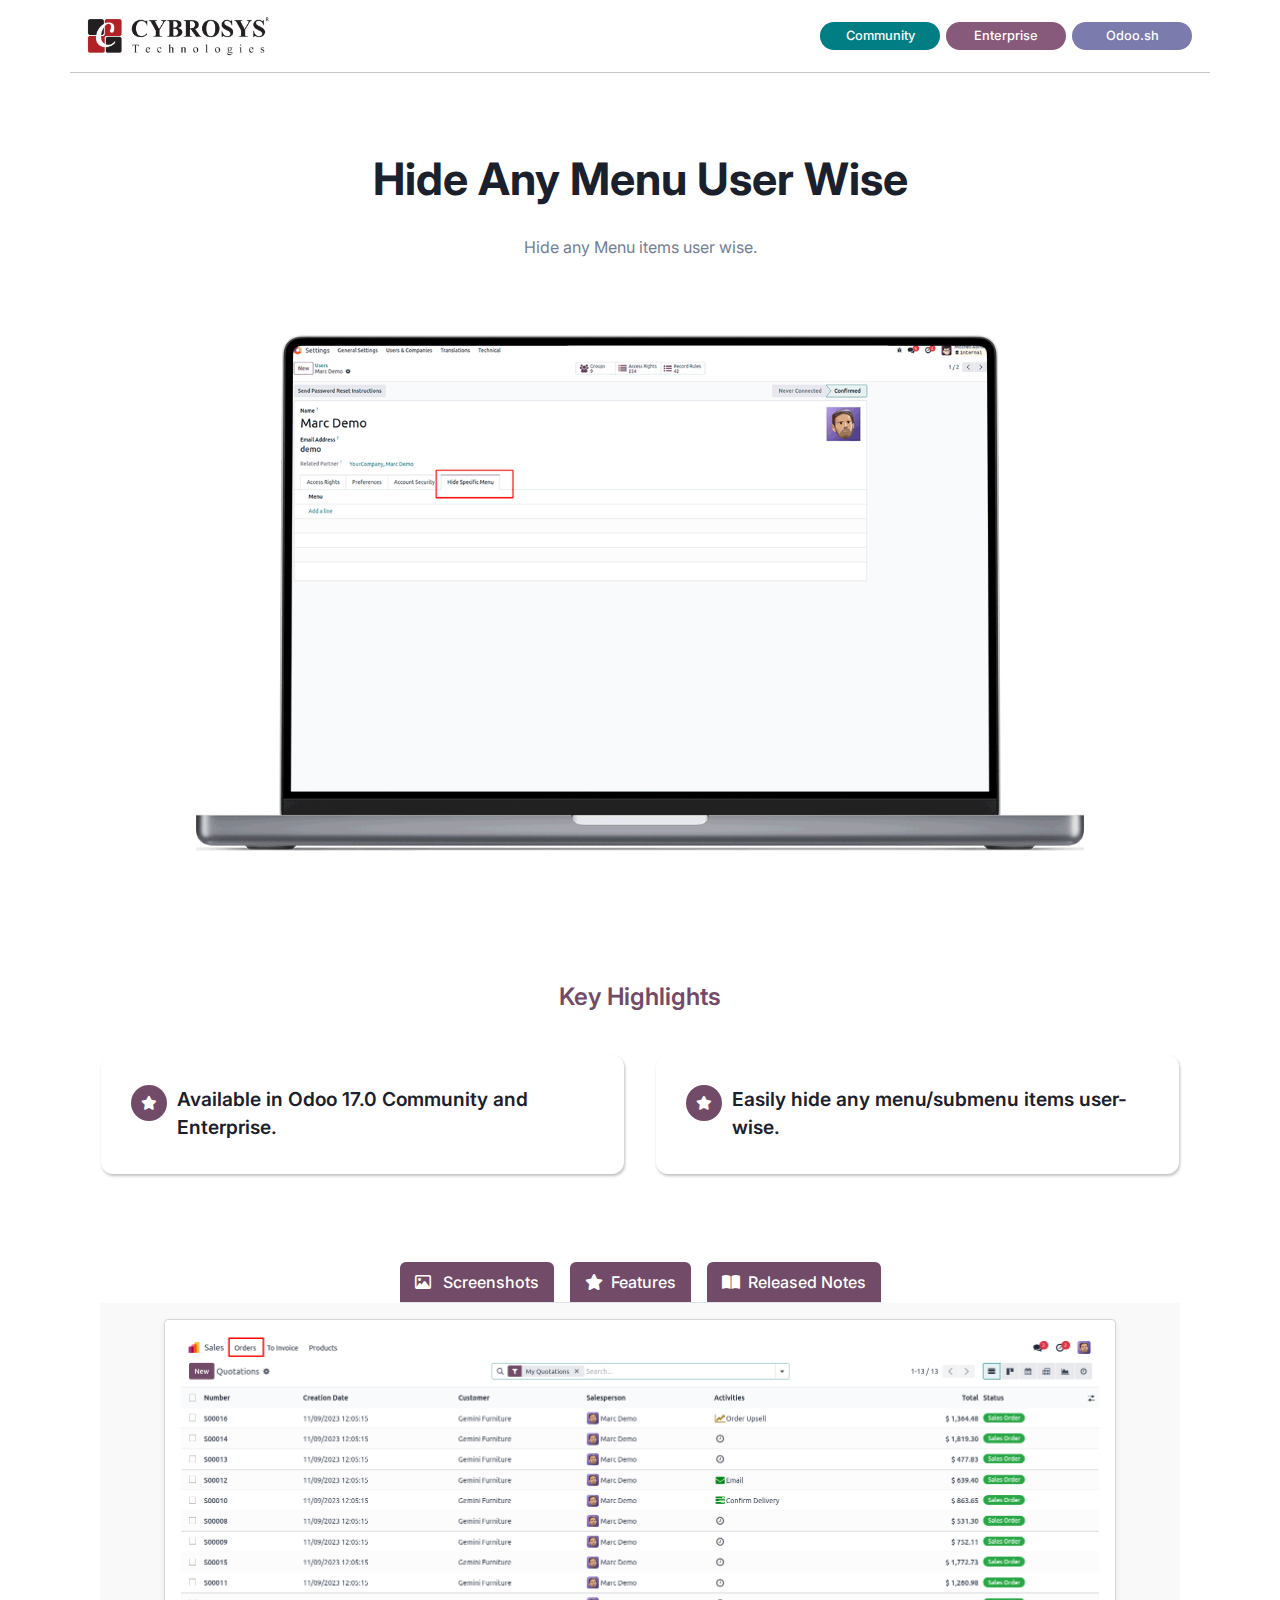
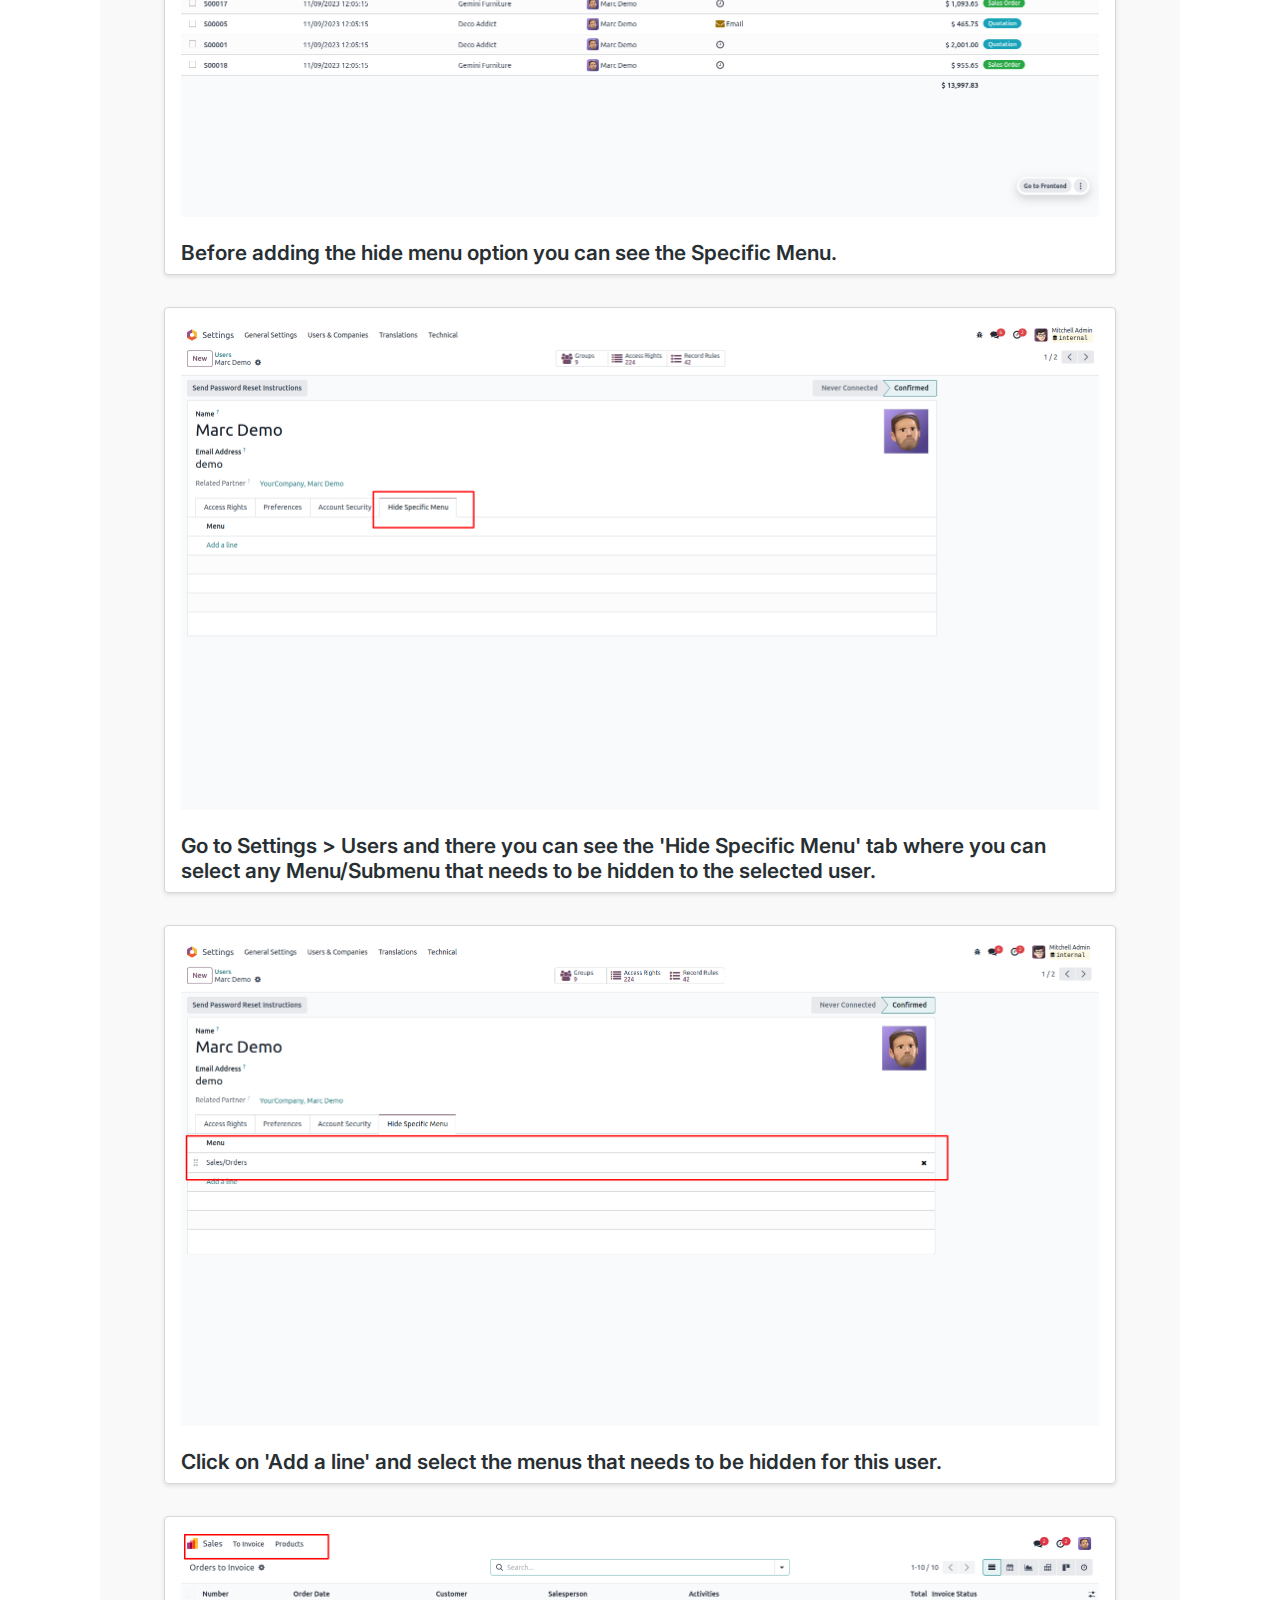
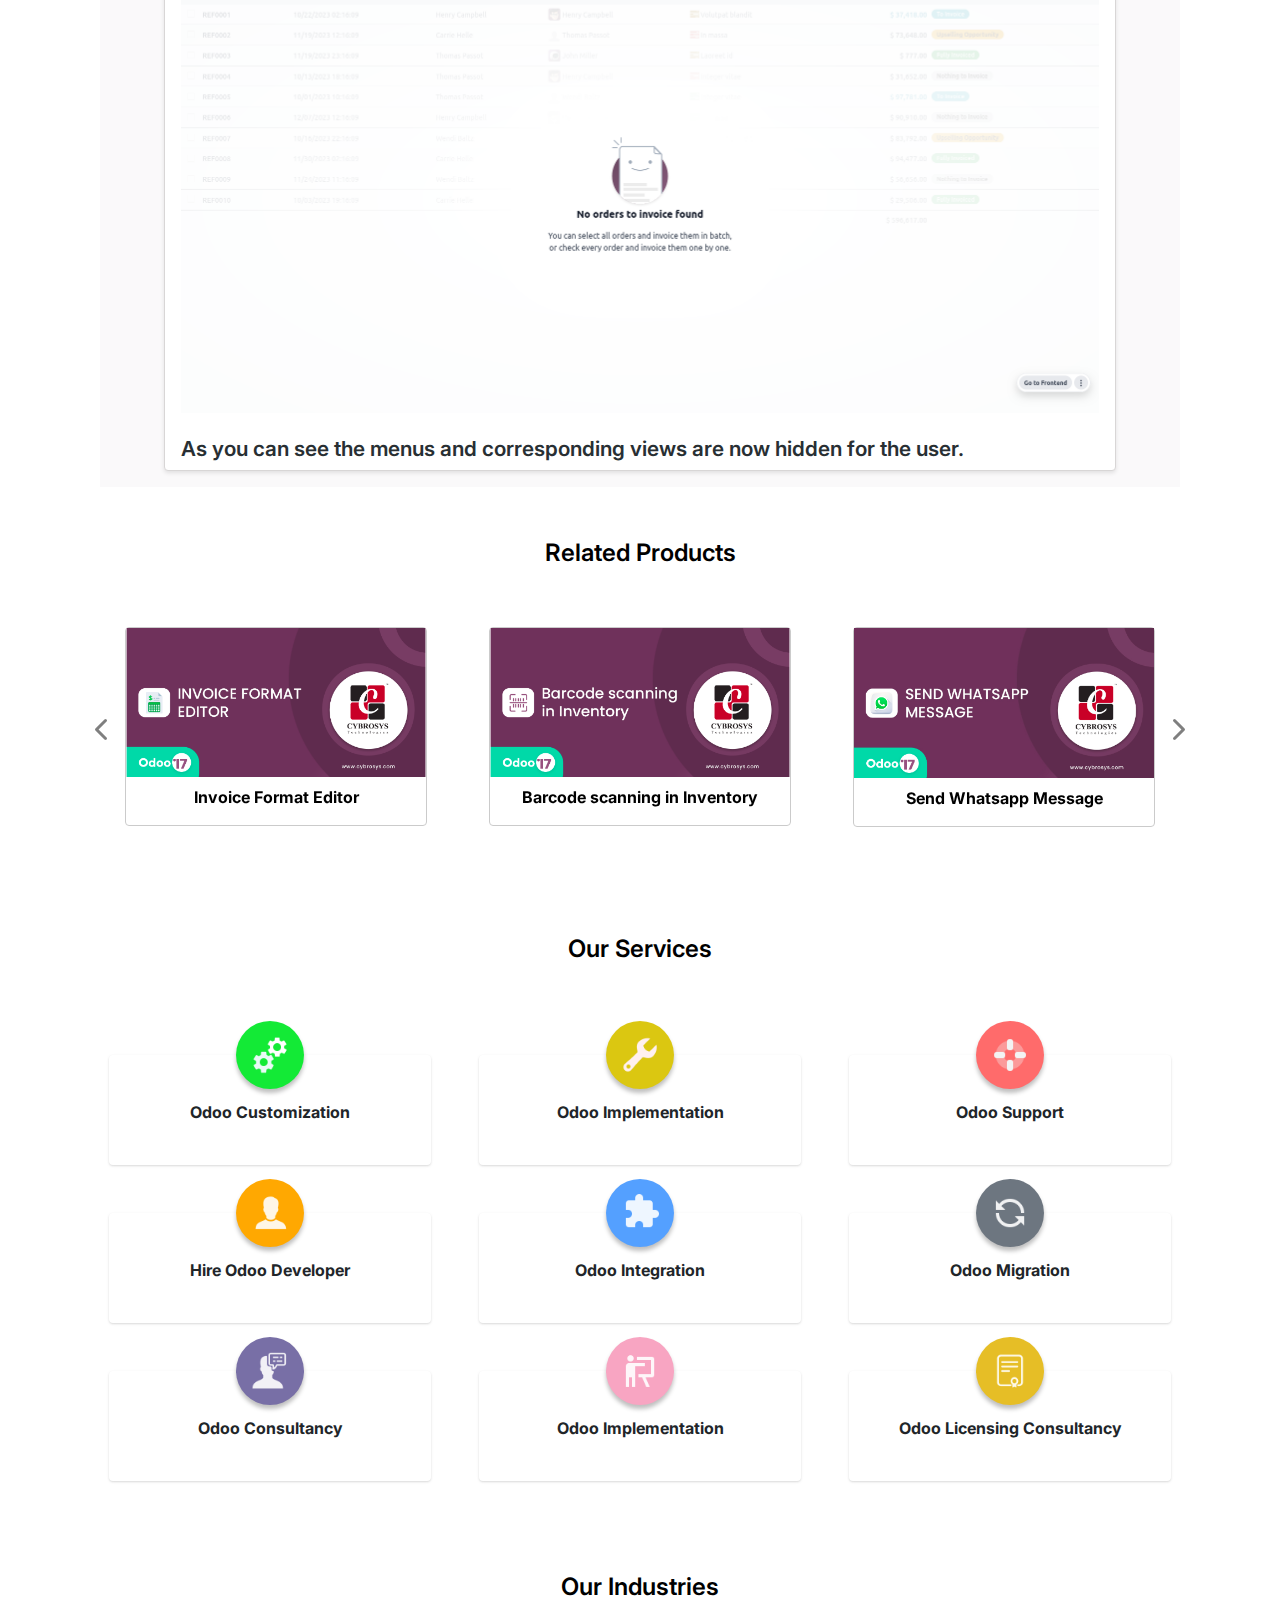
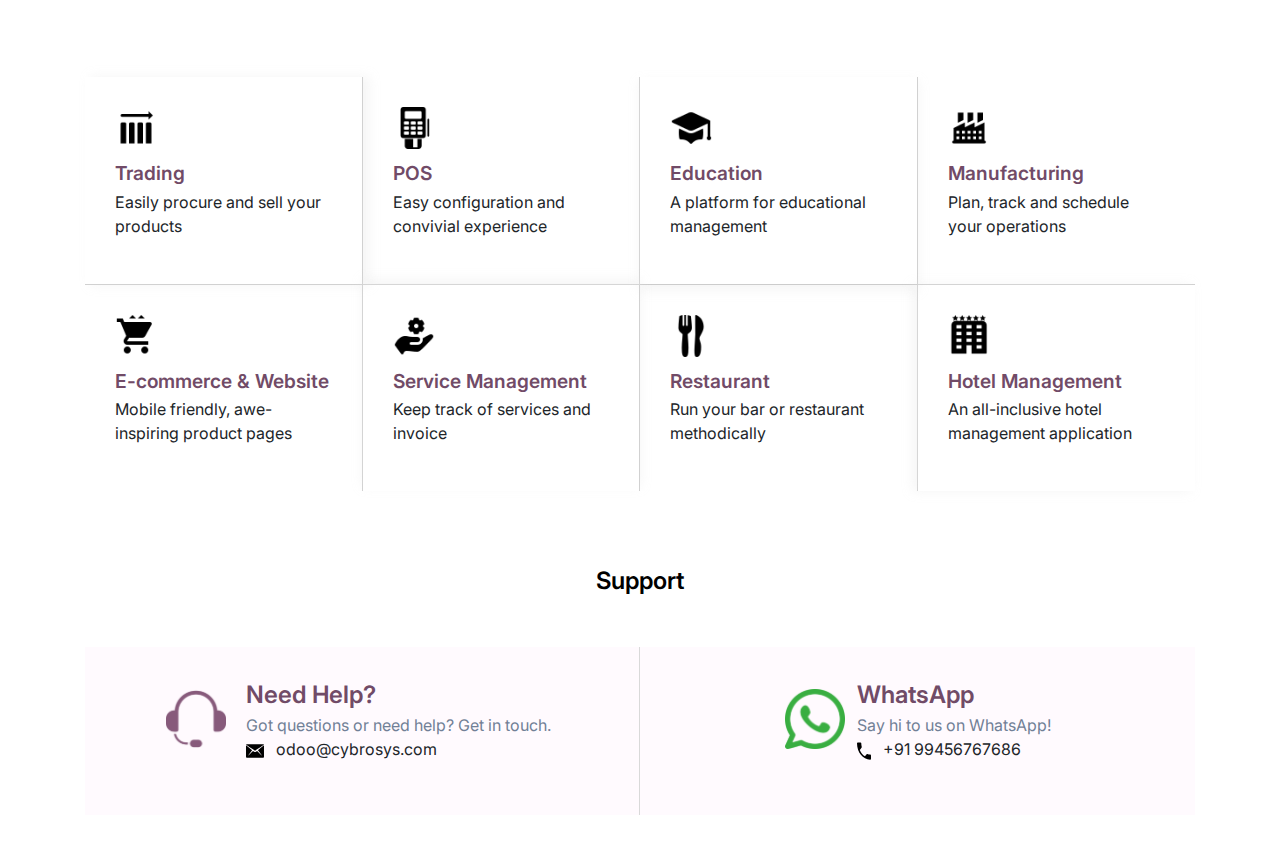
<file: hide_menu_user/static/description/index.html>
<!DOCTYPE html>
<html lang="en">

<head>
    <meta charset="UTF-8">
    <meta name="viewport" content="width=device-width, initial-scale=1.0">
    <title>Odoo App 3 Index</title>
    <!-- Bootstrap CSS -->
    <link rel="stylesheet"
          href="https://cdn.jsdelivr.net/npm/bootstrap@4.0.0/dist/css/bootstrap.min.css"
          integrity="sha384-Gn5384xqQ1aoWXA+058RXPxPg6fy4IWvTNh0E263XmFcJlSAwiGgFAW/dAiS6JXm"
          crossorigin="anonymous">
    <link rel="stylesheet"
          href="https://cdnjs.cloudflare.com/ajax/libs/font-awesome/6.2.1/css/all.min.css">
    <link rel="preconnect" href="https://fonts.googleapis.com">
    <link rel="preconnect" href="https://fonts.gstatic.com" crossorigin>
    <link href="https://fonts.googleapis.com/css2?family=Inter:wght@400;500;600;700;800&display=swap"
          rel="stylesheet">
</head>
<body>
<section>
    <div class="container"
         style="font-family: 'Inter', sans-serif !important;background-color: #fff !important;">
        <div class="row">
            <div class="col-sm-12 col-md-12 col-lg-12 d-flex justify-content-between flex-wrap align-items-sm-center"
                 style="border-bottom:1px solid rgba(0, 0, 0, 0.22)">
                <div class="my-3">
                    <img src="assets/misc/Cybrosys R.png"
                         style="width:auto !important; height:40px !important">
                </div>
                <div class="my-3 d-flex align-items-center">
                    <div class="text-center"
                         style="background-color:#017E84 !important;font-size: 0.8rem !important; color:#fff !important; font-weight:500 !important; padding:4px !important; margin:0 3px !important; border-radius:50px !important; min-width: 120px !important;">
                        Community
                    </div>
                    <div class="text-center"
                         style="background-color:#875A7B !important; color:#fff !important;font-size: 0.8rem !important; font-weight:500 !important; padding:4px !important; margin:0 3px !important; border-radius:50px !important;min-width: 120px !important;">
                        Enterprise
                    </div>
                    <div class="text-center"
                         style="background-color:#7C7BAD !important; color:#fff !important;font-size: 0.8rem !important; font-weight:500 !important; padding:4px !important; margin:0 3px !important; border-radius:50px !important; min-width: 120px !important;">
                        Odoo.sh
                    </div>
                </div>
            </div>
        </div>
        <div class="row">
            <div class="col-sm-12 col-md-12 col-lg-12 text-center d-flex align-items-center flex-column"
                 style="margin: 80px 0px !important;">
                <h1 style="font-size: 2.8rem;font-weight: 700; color:
                    #1A202C;">
                    Hide Any Menu User Wise</h1>
                <p class="my-3 mb-4"
                   style="max-width: 80%; font-weight: 400 !important; line-height: 32px; color: #718096;">
                    Hide any Menu items user wise.
                </p>
                <div style="width: 80%; margin-top: 3rem;">
                    <img src="assets/screenshots/hero.gif"
                         class="img-responsive" width="100%" height="auto">
                </div>
            </div>
        </div>
        <div class="container mt-5 mb-5">
            <div class="col-lg-12 d-flex flex-column justify-content-center align-items-center mt-4">
                <p class="m-0"
                   style="font-weight: 600; font-size: 24px; color:#714b67 !important">
                    Key Highlights
                </p>
            </div>
            <div class="row py-4">
                <div class="col-md-6 col-sm-12 p-3">
                    <div class="d-flex   h-100" style="padding: 30px;border-radius: 12px;
                                    background: #FFF;
                                    box-shadow: 1px 2px 3px 0px rgba(0, 0, 0, 0.25); ">
                        <div style="width: 36px; height: 36px; border-radius: 50%; background: #714B67;
                                    display: flex; justify-content: center; align-items: center;
                                    margin-right: 10px; flex-shrink: 0;">
                            <i class="fa-solid fa-star  "
                               style="color: #fff;font-size:14px;"></i>
                        </div>
                        <div>
                            <p style="color: #1A202C;font-weight: 600;
                                      font-size: 1.2rem; margin-bottom: 2px;">
                                Available in Odoo 17.0 Community and
                                Enterprise.</p>
                        </div>
                    </div>
                </div>
                <div class="col-md-6 col-sm-12 p-3">
                    <div class="d-flex   h-100" style="padding: 30px;border-radius: 12px;
                                    background: #FFF;
                                    box-shadow: 1px 2px 3px 0px rgba(0, 0, 0, 0.25); ">
                        <div style="width: 36px; height: 36px; border-radius: 50%; background: #714B67;
                                    display: flex; justify-content: center; align-items: center;
                                    margin-right: 10px; flex-shrink: 0;">
                            <i class="fa-solid fa-star  "
                               style="color: #fff;font-size:14px;"></i>
                        </div>
                        <div>
                            <p style="color: #1A202C;font-weight: 600;
                                      font-size: 1.2rem; margin-bottom: 2px;">
                                Easily hide any menu/submenu items
                                user-wise.</p>
                        </div>
                    </div>
                </div>
            </div>
        </div>
        <div class="container rounded">
            <ul class="nav nav-tabs d-flex"
                style="width: fit-content;margin: 0 auto;gap: 1rem;">
                <li class="col text-center py-2 text-nowrap "
                    style="color: #fff; background-color: #714B67;border-radius: 6px 6px 0px 0px;">
                    <a
                            class="active show" data-toggle="tab" href="#tab1"
                            style="color: #fff;font-weight: 500; background-color: #714B67; text-decoration: none;">
                        <i class="fa-regular fa-image  pr-2"
                           style="color: #fff;"></i>
                        Screenshots</a></li>
                <li class="col text-center py-2 text-nowrap "
                    style="color: #fff; background-color: #714B67;border-radius: 6px 6px 0px 0px;">
                    <a
                            data-toggle="tab" href="#tab2"
                            style="color: #fff;font-weight: 500;  text-decoration: none;"><i
                            class="fa-solid fa-star  pr-2"
                            style="color: #fff;"></i>Features</a></li>
                <li class="col text-center py-2 text-nowrap "
                    style="color: #fff; background-color: #714B67;border-radius: 6px 6px 0px 0px;">
                    <a
                            data-toggle="tab" href="#tab3"
                            style="color: #fff;font-weight: 500; text-decoration: none; background-color: #714B67;"><i
                            class="fa-solid fa-book-open  pr-2"
                            style="color: #fff;"></i>Released Notes</a></li>
            </ul>
            <div class="tab-content"
                 style="background-color: rgba(121, 113, 119, 0.04);">
                <div id="tab1" class="tab-pane fade in active show">
                    <div class="col-lg-12 py-2"
                         style="padding: 1rem 4rem !important;">
                        <div
                                style="border: 1px solid #d8d6d6; border-radius: 4px; background: #fff; box-shadow: 0 2px 4px rgba(0, 0, 0, 0.1);">
                            <div class="row justify-content-center p-3 w-100 m-0">
                                <img src="assets/screenshots/screenshot-1.png"
                                     class="img-responsive" width="100%"
                                     height="auto">
                            </div>
                            <div class="px-3">
                                <h4 class="mt-2"
                                    style=" font-weight:600 !important; color:#282F33 !important; font-size:1.3rem !important">
                                    Before adding the hide menu option you can
                                    see the Specific Menu.</h4>
                            </div>
                        </div>
                    </div>
                    <div class="col-lg-12 py-2"
                         style="padding: 1rem 4rem !important;">
                        <div
                                style="border: 1px solid #d8d6d6; border-radius: 4px;  background: #fff; box-shadow: 0 2px 4px rgba(0, 0, 0, 0.1);">
                            <div class="row justify-content-center p-3 w-100 m-0">
                                <img src="assets/screenshots/screenshot-2.png"
                                     class="img-responsive" width="100%"
                                     height="auto">
                            </div>
                            <div class="px-3">
                                <h4 class="mt-2"
                                    style=" font-weight:600 !important; color:#282F33 !important; font-size:1.3rem !important">
                                    Go to Settings > Users and there you can see
                                    the 'Hide Specific
                                    Menu' tab where you can
                                    select any Menu/Submenu that needs to be
                                    hidden to the selected
                                    user.</h4>
                            </div>
                        </div>
                    </div>
                    <div class="col-lg-12 py-2"
                         style="padding: 1rem 4rem !important;">
                        <div
                                style="border: 1px solid #d8d6d6; border-radius: 4px;  background: #fff; box-shadow: 0 2px 4px rgba(0, 0, 0, 0.1);">
                            <div class="row justify-content-center p-3 w-100 m-0">
                                <img src="assets/screenshots/screenshot-3.png"
                                     class="img-responsive" width="100%"
                                     height="auto">
                            </div>
                            <div class="px-3">
                                <h4 class="mt-2"
                                    style=" font-weight:600 !important; color:#282F33 !important; font-size:1.3rem !important">
                                    Click on 'Add a line' and select the menus
                                    that needs to be
                                    hidden for this user.</h4>
                            </div>
                        </div>
                    </div>
                    <div class="col-lg-12 py-2"
                         style="padding: 1rem 4rem !important;">
                        <div
                                style="border: 1px solid #d8d6d6; border-radius: 4px;  background: #fff; box-shadow: 0 2px 4px rgba(0, 0, 0, 0.1);">
                            <div class="row justify-content-center p-3 w-100 m-0">
                                <img src="assets/screenshots/screenshot-4.png"
                                     class="img-responsive" width="100%"
                                     height="auto">
                            </div>
                            <div class="px-3">
                                <h4 class="mt-2"
                                    style=" font-weight:600 !important; color:#282F33 !important; font-size:1.3rem !important">
                                    As you can see the menus and corresponding
                                    views are now hidden
                                    for the user.</h4>
                            </div>
                        </div>
                    </div>
                </div>
                <div id="tab2" class="tab-pane fade">
                    <div class="col-mg-12" style="padding: 1rem 4rem;">
                        <ul style="list-style: none; padding: 1rem 0;font-weight: 500;">
                            <li class="py-3"
                                style="font-weight: 500;background-color: #fff; border-radius: 4px; padding: 1rem; margin-bottom: 1rem; box-shadow: 0 2px 4px rgba(0, 0, 0, 0.1);">
                                    <span style="margin-right: 12px;"><img
                                            src="assets/misc/star (1) 2.svg"
                                            alt=""
                                            width="16px"></span>Easily hide any
                                menu/submenu items user-wise.
                            </li>
                            <li class="py-3"
                                style="font-weight: 500;background-color: #fff; border-radius: 4px; padding: 1rem; margin-bottom: 1rem; box-shadow: 0 2px 4px rgba(0, 0, 0, 0.1);">
                                    <span style="margin-right: 12px;"><img
                                            src="assets/misc/star (1) 2.svg"
                                            alt=""
                                            width="16px"></span>Available in
                                Odoo 17.0 Community and Enterprise
                            </li>
                        </ul>
                    </div>
                </div>
                <div id="tab3" class="tab-pane fade">
                    <div class="col-mg-12 active" style="padding: 1rem 4rem;">
                        <div class="py-3"
                             style="font-weight: 500;background-color: #fff; border-radius: 4px; padding: 1rem; box-shadow: 0 2px 4px rgba(0, 0, 0, 0.1);">
                            <div class="d-flex mb-3"
                                 style="font-size: 0.8rem; font-weight: 500;"><span>Version
                                        17.0.1.0.0</span><span
                                    class="px-2">|</span><span
                                    style="color: #714B67;font-weight: 600;">Released on:24th Jan 2024</span>
                            </div>
                            <p class="m-0"
                               style=" color:#718096!important; font-size:1rem !important;line-height: 28px;">
                                Initial Commit for Hide Any Menu User Wise</p>
                        </div>
                    </div>
                </div>
            </div>
        </div>
        <div class="container mt-5">
            <div class="col-lg-12 d-flex flex-column justify-content-center align-items-center mt-5">
                <p class="m-0"
                   style="font-weight: 600; font-size: 24px; color:#000 !important">
                    Related Products</p>
            </div>
        </div>
        <div id="myCarousel" class="carousel slide py-3" data-ride="carousel">
            <div class="carousel-inner">
                <div class="carousel-item active">
                    <div class="row p-4">
                        <div class="col">
                            <div class="p-3">
                                <a href="https://apps.odoo.com/apps/modules/17.0/invoice_format_editor/"
                                   style="color: #000; text-decoration: none;">
                                    <div style="border:1px solid #CBCBCB !important;border-radius: 4px;">
                                        <div style="width: 300px; ">
                                            <img src="assets/modules/m1.png"
                                                 alt="" width="100%"
                                                 height="auto">

                                        </div>
                                        <p class="text-center pt-2 text-black font-weight-bold">
                                            Invoice Format Editor</p>
                                    </div>
                                </a>
                            </div>
                        </div>
                        <div class="col">
                            <div class="p-3">
                                <a href="https://apps.odoo.com/apps/modules/17.0/inventory_barcode_scanning/"
                                   style="color: #000; text-decoration: none;">
                                    <div style="border:1px solid #CBCBCB !important;border-radius: 4px;">
                                        <div style="width: 300px; ">
                                            <img src="assets/modules/m2.png"
                                                 alt="" width="100%"
                                                 height="auto">

                                        </div>
                                        <p class="text-center pt-2 text-black font-weight-bold">
                                            Barcode scanning in Inventory</p>
                                    </div>
                                </a>
                            </div>
                        </div>
                        <div class="col">
                            <div class="p-3">
                                <a href="https://apps.odoo.com/apps/modules/17.0/whatsapp_redirect/"
                                   style="color: #000; text-decoration: none;">
                                    <div style="border:1px solid #CBCBCB !important;border-radius: 4px;">
                                        <div style="width: 300px; ">
                                            <img src="assets/modules/m3.png"
                                                 alt="" width="100%"
                                                 height="auto">

                                        </div>
                                        <p class="text-center pt-2 text-black font-weight-bold">
                                            Send Whatsapp Message</p>
                                    </div>
                                </a>
                            </div>
                        </div>
                    </div>
                </div>
                <div class="carousel-item">
                    <div class="row p-4">
                        <div class="col">
                            <div class="p-3">
                                <a href="https://apps.odoo.com/apps/modules/17.0/base_account_budget/"
                                   style="color: #000; text-decoration: none;">
                                    <div style="border:1px solid #CBCBCB !important;border-radius: 4px;">
                                        <div style="width: 300px; ">
                                            <img src="assets/modules/m4.png"
                                                 alt="" width="100%"
                                                 height="auto">

                                        </div>
                                        <p class="text-center pt-2 text-black font-weight-bold">
                                            Budget Management</p>
                                    </div>
                                </a>
                            </div>
                        </div>
                        <div class="col">
                            <div class="p-3">
                                <a href="https://apps.odoo.com/apps/modules/17.0/product_barcode/"
                                   style="color: #000; text-decoration: none;">
                                    <div style="border:1px solid #CBCBCB !important;border-radius: 4px;">
                                        <div style="width: 300px;">
                                            <img src="assets/modules/m5.png"
                                                 alt="" width="100%"
                                                 height="auto">

                                        </div>
                                        <p class="text-center pt-2 text-black font-weight-bold">
                                            Product Barcode Generator</p>
                                    </div>
                                </a>
                            </div>
                        </div>
                        <div class="col">
                            <div class="p-3">
                                <a href="https://apps.odoo.com/apps/modules/17.0/export_stockinfo_xls/"
                                   style="color: #000; text-decoration: none;">
                                    <div style="border:1px solid #CBCBCB !important;border-radius: 4px;">
                                        <div style="width: 300px;">
                                            <img src="assets/modules/m6.png"
                                                 alt="" width="100%"
                                                 height="auto">
                                        </div>
                                        <p class="text-center pt-2 text-black font-weight-bold">
                                            Export Product Stock in Excel</p>
                                    </div>
                                </a>
                            </div>
                        </div>
                    </div>
                </div>
            </div>
            <a class="carousel-control-prev" href="#myCarousel"
               data-slide="prev" style="width: 35px; color: #000;">
                    <span class="carousel-control-prev-icon">
                        <i class="fa fa-chevron-left"
                           style="font-size: 24px;"></i>
                    </span>
            </a>
            <a class="carousel-control-next" href="#myCarousel"
               data-slide="next" style="width: 35px; color: #000;">
                    <span class="carousel-control-next-icon">
                        <i class="fa fa-chevron-right"
                           style="font-size: 24px;"></i>
                    </span>
            </a>
        </div>
        <div class="container mt-5">
            <div class="col-lg-12 d-flex flex-column justify-content-center align-items-center mt-4">
                <p class="m-0"
                   style="font-weight: 600; font-size: 24px; color:#000 !important">
                    Our Services</p>

            </div>
        </div>
        <div class="container my-5">
            <div class="row py-3">
                <div class="col-md-4 col-sm-6 px-4 py-4">
                    <div
                            style="background-color: #fff; padding: 25px; text-align: center;  box-shadow: rgba(0, 0, 0, 0.1) 0px 1px 3px 0px, rgba(0, 0, 0, 0.06) 0px 1px 2px 0px; position: relative;border-radius: 4px;">
                        <div style="position: absolute; top: 0%; left: 50%; transform: translate(-50%, -50%);">
                            <div style="background-color:#13EA36 ; border-radius: 50%; padding: 15px;    width: 68px;
                                    height: 68px; display: inline-block; box-shadow:0px 4px 4px rgba(0, 0, 0, 0.25);">
                                <img src="assets/icons/cogs.png"
                                     alt="service-icon" width="38px"
                                     height="auto">
                            </div>
                        </div>
                        <p style="margin-top: 20px; font-weight: bold;">Odoo
                            Customization</p>
                    </div>
                </div>
                <div class="col-md-4 col-sm-6 px-4 py-4">
                    <div
                            style="background-color: #fff; padding: 25px; text-align: center; box-shadow: rgba(0, 0, 0, 0.1) 0px 1px 3px 0px, rgba(0, 0, 0, 0.06) 0px 1px 2px 0px; position: relative;border-radius: 4px;">
                        <div style="position: absolute; top: 0%; left: 50%; transform: translate(-50%, -50%);">
                            <div style="background-color:#DBC711; border-radius: 50%; padding: 15px;    width: 68px;
                                    height: 68px; display: inline-block; box-shadow:0px 4px 4px rgba(0, 0, 0, 0.25);">
                                <img src="assets/icons/wrench.png"
                                     alt="service-icon" width="38px"
                                     height="auto">
                            </div>
                        </div>
                        <p style="margin-top: 20px; font-weight: bold;">Odoo
                            Implementation</p>
                    </div>
                </div>
                <div class="col-md-4 col-sm-6 px-4 py-4">
                    <div
                            style="background-color: #fff; padding: 25px; text-align: center;  box-shadow: rgba(0, 0, 0, 0.1) 0px 1px 3px 0px, rgba(0, 0, 0, 0.06) 0px 1px 2px 0px; position: relative; border-radius: 4px;">
                        <div style="position: absolute; top: 0%; left: 50%; transform: translate(-50%, -50%);">
                            <div style="background-color:#FF6B6B ; border-radius: 50%; padding: 15px;    width: 68px;
                                    height: 68px; display: inline-block; box-shadow:0px 4px 4px rgba(0, 0, 0, 0.25);">
                                <img src="assets/icons/lifebuoy.png"
                                     alt="service-icon" width="38px"
                                     height="auto">
                            </div>
                        </div>
                        <p style="margin-top: 20px; font-weight: bold;">Odoo
                            Support</p>
                    </div>
                </div>
                <div class="col-md-4 col-sm-6 px-4 py-4">
                    <div
                            style="background-color: #fff; padding: 25px; text-align: center; box-shadow: rgba(0, 0, 0, 0.1) 0px 1px 3px 0px, rgba(0, 0, 0, 0.06) 0px 1px 2px 0px; position: relative; border-radius: 4px;">
                        <div style="position: absolute; top: 0%; left: 50%; transform: translate(-50%, -50%);">
                            <div style="background-color:#FFA801 ; border-radius: 50%; padding: 15px;    width: 68px;
                                    height: 68px; display: inline-block; box-shadow:0px 4px 4px rgba(0, 0, 0, 0.25);">
                                <img src="assets/icons/user.png"
                                     alt="service-icon" width="38px"
                                     height="auto">
                            </div>
                        </div>
                        <p style="margin-top: 20px; font-weight: bold;">Hire
                            Odoo Developer</p>
                    </div>
                </div>
                <div class="col-md-4 col-sm-6 px-4 py-4">
                    <div
                            style="background-color: #fff; padding: 25px; text-align: center;  box-shadow: rgba(0, 0, 0, 0.1) 0px 1px 3px 0px, rgba(0, 0, 0, 0.06) 0px 1px 2px 0px; position: relative; border-radius: 4px;">

                        <div style="position: absolute; top: 0%; left: 50%; transform: translate(-50%, -50%);">
                            <div style="background-color:#54A0FF; border-radius: 50%; padding: 15px;    width: 68px;
                                    height: 68px; display: inline-block; box-shadow:0px 4px 4px rgba(0, 0, 0, 0.25);">
                                <img src="assets/icons/puzzle.png"
                                     alt="service-icon" width="38px"
                                     height="auto">
                            </div>
                        </div>
                        <p style="margin-top: 20px; font-weight: bold;">Odoo
                            Integration</p>
                    </div>
                </div>
                <div class="col-md-4 col-sm-6 px-4 py-4">
                    <div
                            style="background-color: #fff; padding: 25px; text-align: center;  box-shadow: rgba(0, 0, 0, 0.1) 0px 1px 3px 0px, rgba(0, 0, 0, 0.06) 0px 1px 2px 0px; position: relative;border-radius: 4px;">
                        <div style="position: absolute; top: 0%; left: 50%; transform: translate(-50%, -50%);">
                            <div style="background-color:#6D7680 ; border-radius: 50%; padding: 15px;    width: 68px;
                                    height: 68px; display: inline-block; box-shadow:0px 4px 4px rgba(0, 0, 0, 0.25);">
                                <img src="assets/icons/update.png"
                                     alt="service-icon" width="38px"
                                     height="auto">
                            </div>
                        </div>
                        <p style="margin-top: 20px; font-weight: bold;">Odoo
                            Migration</p>
                    </div>
                </div>
                <div class="col-md-4 col-sm-6 px-4 py-4">
                    <div
                            style="background-color: #fff; padding: 25px; text-align: center;  box-shadow: rgba(0, 0, 0, 0.1) 0px 1px 3px 0px, rgba(0, 0, 0, 0.06) 0px 1px 2px 0px; position: relative;border-radius: 4px;">
                        <div style="position: absolute; top: 0%; left: 50%; transform: translate(-50%, -50%);">
                            <div style="background-color:#786FA6 ; border-radius: 50%; padding: 15px;    width: 68px;
                                    height: 68px; display: inline-block; box-shadow:0px 4px 4px rgba(0, 0, 0, 0.25);">
                                <img src="assets/icons/consultation.png"
                                     alt="service-icon" width="38px"
                                     height="auto">
                            </div>
                        </div>
                        <p style="margin-top: 20px; font-weight: bold;">Odoo
                            Consultancy</p>
                    </div>
                </div>
                <div class="col-md-4 col-sm-6 px-4 py-4">
                    <div
                            style="background-color: #fff; padding: 25px; text-align: center; box-shadow: rgba(0, 0, 0, 0.1) 0px 1px 3px 0px, rgba(0, 0, 0, 0.06) 0px 1px 2px 0px;position: relative;border-radius: 4px;">
                        <div style="position: absolute; top: 0%; left: 50%; transform: translate(-50%, -50%);">
                            <div style="background-color:#F8A5C2 ; border-radius: 50%; padding: 15px;    width: 68px;
                                    height: 68px; display: inline-block; box-shadow:0px 4px 4px rgba(0, 0, 0, 0.25);">
                                <img src="assets/icons/training.png"
                                     alt="service-icon" width="38px"
                                     height="auto">
                            </div>
                        </div>
                        <p style="margin-top: 20px; font-weight: bold;">Odoo
                            Implementation</p>
                    </div>
                </div>
                <div class="col-md-4 col-sm-6 px-4 py-4">
                    <div
                            style="background-color: #fff; padding: 25px; text-align: center;  box-shadow: rgba(0, 0, 0, 0.1) 0px 1px 3px 0px, rgba(0, 0, 0, 0.06) 0px 1px 2px 0px; position: relative;border-radius: 4px;">
                        <div style="position: absolute; top: 0%; left: 50%; transform: translate(-50%, -50%);">
                            <div style="background-color:#E6BE26; border-radius: 50%; padding: 15px;    width: 68px;
                                    height: 68px; display: inline-block; box-shadow:0px 4px 4px rgba(0, 0, 0, 0.25);">
                                <img src="assets/icons/license.png"
                                     alt="service-icon" width="38px"
                                     height="auto">
                            </div>
                        </div>
                        <p style="margin-top: 20px; font-weight: bold;">Odoo
                            Licensing Consultancy</p>
                    </div>
                </div>
            </div>
        </div>
        <div class="container mt-5">
            <div class="col-lg-12 d-flex flex-column justify-content-center align-items-center mt-4">
                <p class="m-0"
                   style="font-weight: 600; font-size: 24px; color:#000 !important">
                    Our Industries</p>

            </div>
        </div>
        <div class="container">
            <div class="row my-5 py-4">
                <div class="col-md-3 col-sm-6 p-0">
                    <div class="d-flex flex-column h-100 "
                         style="border-right: 1px solid rgb(209, 209, 209); border-bottom: 1px solid  rgb(209, 209, 209); padding: 30px; box-shadow: 6px 0 10px rgba(228, 227, 227, 0.373);">
                        <img src="assets/icons/trading-black.png" width="42px"
                             height="auto" alt="">
                        <p style="color: #714B67;font-weight: 600; margin-top: 10px;
                           font-size: 1.2rem; margin-bottom: 2px;">Trading</p>
                        <p>Easily procure and sell your products</p>
                    </div>
                </div>
                <div class="col-md-3 col-sm-6  p-0">
                    <div class="d-flex flex-column h-100"
                         style="border-right: 1px solid rgb(209, 209, 209);border-bottom: 1px solid  rgb(209, 209, 209); padding: 30px;">
                        <img src="assets/icons/pos-black.png" width="42px"
                             height="auto" alt="">
                        <p style="color: #714B67;font-weight: 600; margin-top: 10px;
                            font-size: 1.2rem; margin-bottom: 2px;">POS</p>
                        <p>Easy configuration and convivial experience</p>
                    </div>
                </div>
                <div class="col-md-3 col-sm-6  p-0">
                    <div class="d-flex flex-column h-100"
                         style="border-right: 1px solid  rgb(209, 209, 209);border-bottom: 1px solid   rgba(0, 0, 0, 0.2); padding: 30px; box-shadow: 0 5px 10px  rgba(228, 227, 227, 0.373)">
                        <img src="assets/icons/education-black.png" width="42px"
                             height="auto" alt="">
                        <p style="color: #714B67;font-weight: 600; margin-top: 10px;
                            font-size: 1.2rem; margin-bottom: 2px;">
                            Education</p>
                        <p>A platform for educational management</p>
                    </div>
                </div>
                <div class="col-md-3 col-sm-6  p-0">
                    <div class="d-flex flex-column h-100"
                         style="border-bottom: 1px solid  rgb(209, 209, 209); padding: 30px; ">
                        <img src="assets/icons/manufacturing-black.png"
                             width="42px" height="auto" alt="">
                        <p style="color: #714B67;font-weight: 600; margin-top: 10px;
                            font-size: 1.2rem; margin-bottom: 2px;">
                            Manufacturing</p>
                        <p>Plan, track and schedule your operations</p>
                    </div>
                </div>
                <div class="col-md-3 col-sm-6 p-0">
                    <div class="d-flex flex-column h-100"
                         style="border-right: 1px solid  rgb(209, 209, 209); padding: 30px;">
                        <img src="assets/icons/ecom-black.png" width="42px"
                             height="auto" alt="">
                        <p style="color: #714B67;font-weight: 600; margin-top: 10px;
                            font-size: 1.2rem; margin-bottom: 2px;">E-commerce &
                            Website</p>
                        <p>Mobile friendly, awe-inspiring product pages</p>
                    </div>
                </div>
                <div class="col-md-3 col-sm-6   p-0">
                    <div class="d-flex flex-column h-100"
                         style="border-right: 1px solid  rgb(209, 209, 209); padding: 30px;box-shadow: 0 -5px 10px  rgba(228, 227, 227, 0.373);">
                        <img src="assets/icons/service-black.png" width="42px"
                             height="auto" alt="">
                        <p style="color: #714B67;font-weight: 600; margin-top: 10px;
                            font-size: 1.2rem; margin-bottom: 2px;">Service
                            Management</p>
                        <p>Keep track of services and invoice</p>
                    </div>
                </div>
                <div class="col-md-3 col-sm-6    p-0">
                    <div class="d-flex flex-column h-100"
                         style="border-right: 1px solid  rgb(209, 209, 209); padding: 30px; ">
                        <img src="assets/icons/restaurant-black.png"
                             width="42px" height="auto" alt="">
                        <p style="color: #714B67;font-weight: 600; margin-top: 10px;
                            font-size: 1.2rem; margin-bottom: 2px;">
                            Restaurant</p>
                        <p>Run your bar or restaurant methodically</p>
                    </div>
                </div>
                <div class="col-md-3 col-sm-6   p-0">
                    <div class="d-flex flex-column h-100"
                         style=" padding: 30px;box-shadow: -5px 0 10px  rgba(228, 227, 227, 0.373);">
                        <img src="assets/icons/hotel-black.png" width="42px"
                             height="auto" alt="">
                        <p style="color: #714B67;font-weight: 600; margin-top: 10px;
                            font-size: 1.2rem; margin-bottom: 2px;">Hotel
                            Management</p>
                        <p>An all-inclusive hotel management application</p>
                    </div>
                </div>
            </div>
        </div>
        <div class="container mt-5">
            <div class="col-lg-12 d-flex flex-column justify-content-center align-items-center mt-5">
                <p class="m-0"
                   style="font-weight: 600; font-size: 24px; color:#000 !important">
                    Support</p>
            </div>
        </div>
        <div class="container my-5">
            <div class="row" style="background-color: #FFFAFE;">
                <div class="col-md-6 pb-4  d-flex align-items-center justify-content-center"
                     style="border-right: 1px solid #D9D9D9;">
                    <div style="padding: 30px;">
                        <div class="d-flex align-items-center">
                            <img src="assets/misc/support (1) 1.svg" alt=""
                                 width="60px" style="margin-right: 12px;">
                            <div style="padding: 0px 8px;">
                                    <span
                                            style="color: #714B67;font-size: 24px;font-weight: 600;padding-bottom: 1rem;">Need
                                        Help?</span>
                                <p class="m-0" style="color:#718096;">Got
                                    questions or need help? Get in touch.</p>
                                <div style="font-weight: 400;"><span><img
                                        src="assets/misc/support-email.svg"
                                        alt=""
                                        width="18px"
                                        style="filter: invert(1);margin-right: 0.8rem;"></span>odoo@cybrosys.com
                                </div>
                            </div>
                        </div>
                    </div>
                </div>
                <div class="col-md-6 pb-4 d-flex align-items-center justify-content-center">
                    <div style="padding: 30px;">
                        <div class="d-flex align-items-center">
                            <img src="assets/misc/whatsapp 1.svg" alt=""
                                 width="60px" style="margin-right: 12px;">
                            <div>
                                <span style="color: #714B67;font-size: 24px;font-weight: 600;">WhatsApp</span>
                                <p class="m-0" style="color:#718096;">Say hi to
                                    us on WhatsApp!</p>
                                <div style="font-weight: 400; font-size: 16px;"><span><img
                                        src="assets/misc/phone.svg"
                                        alt="" width="14px"
                                        style="filter: invert(1); margin-right: 0.8rem;"></span>+91
                                    99456767686
                                </div>
                            </div>
                        </div>
                    </div>
                </div>
            </div>
        </div>
    </div>
</section>
<!-- Optional JavaScript -->
<!-- jQuery first, then Popper.js, then Bootstrap JS -->
<script src="https://ajax.googleapis.com/ajax/libs/jquery/3.5.1/jquery.min.js"></script>
<script src="https://maxcdn.bootstrapcdn.com/bootstrap/4.5.2/js/bootstrap.min.js"></script>
</body>
</html>
</file>
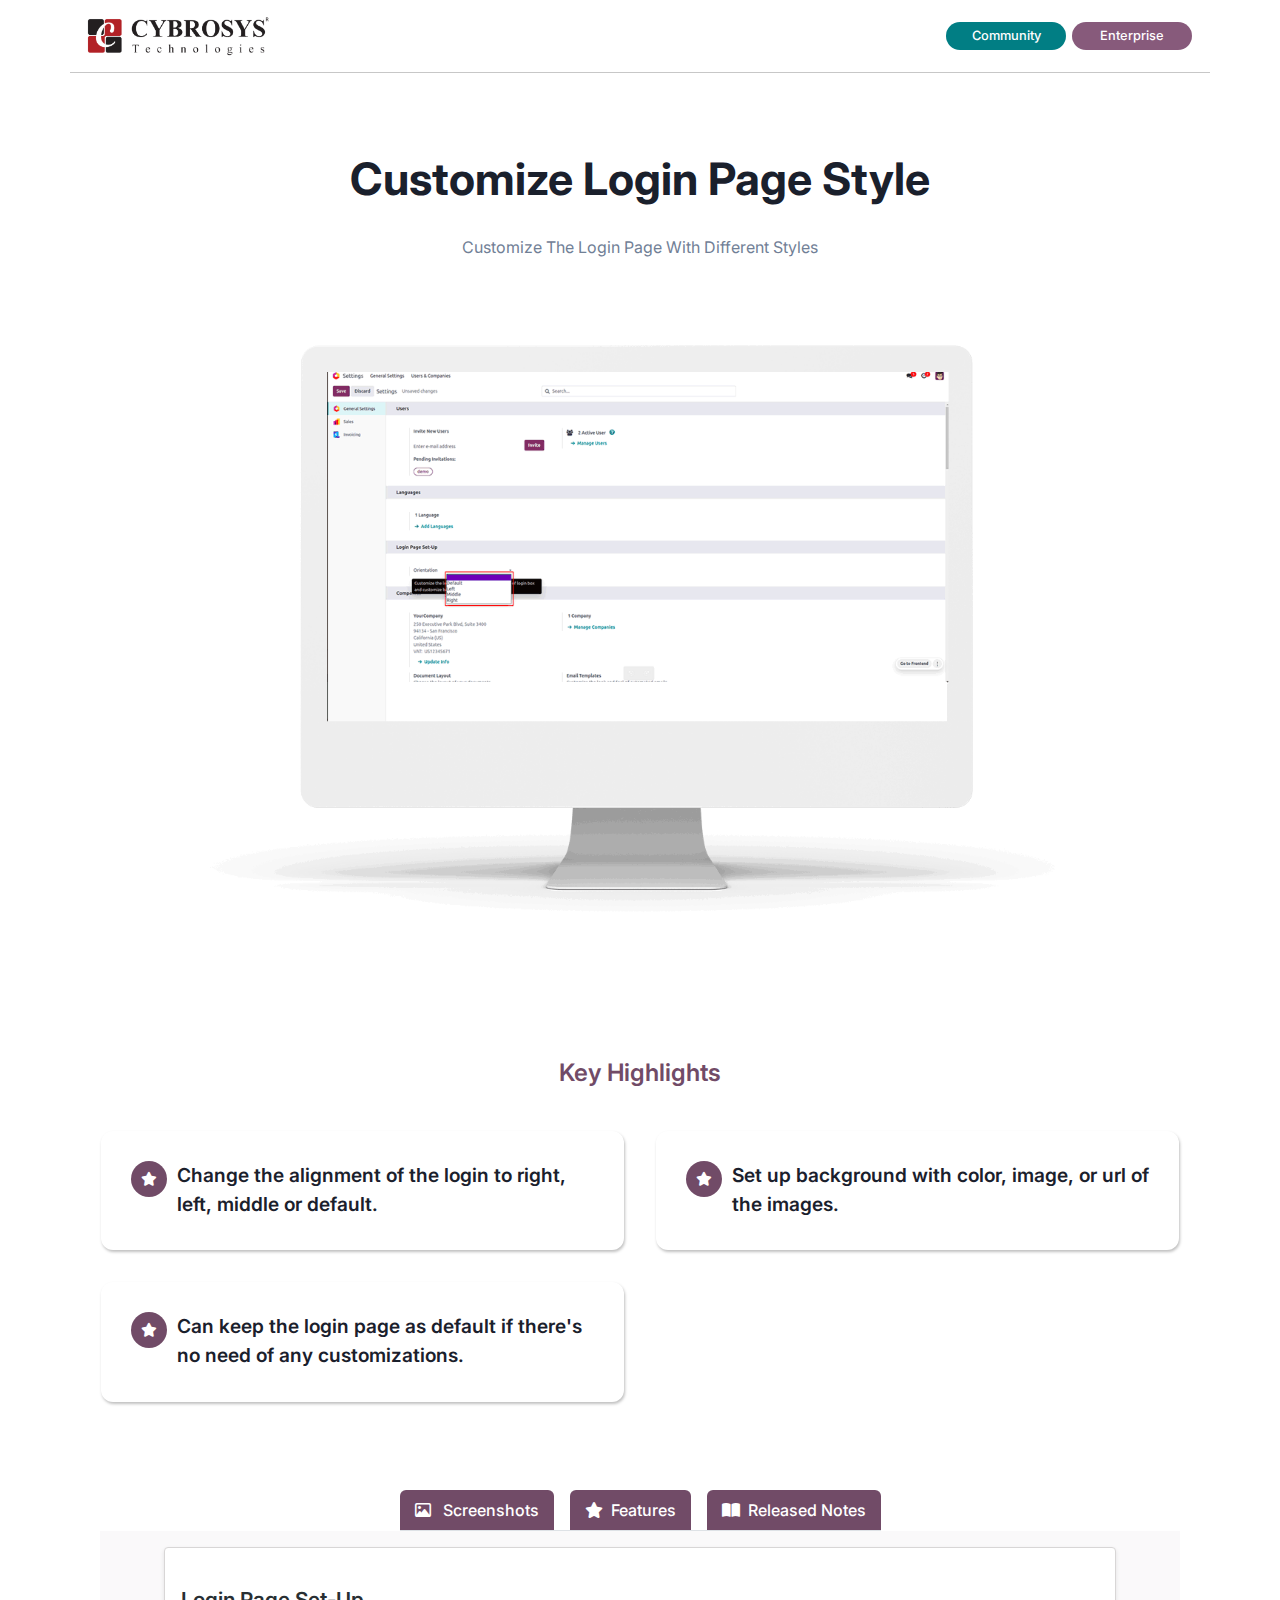
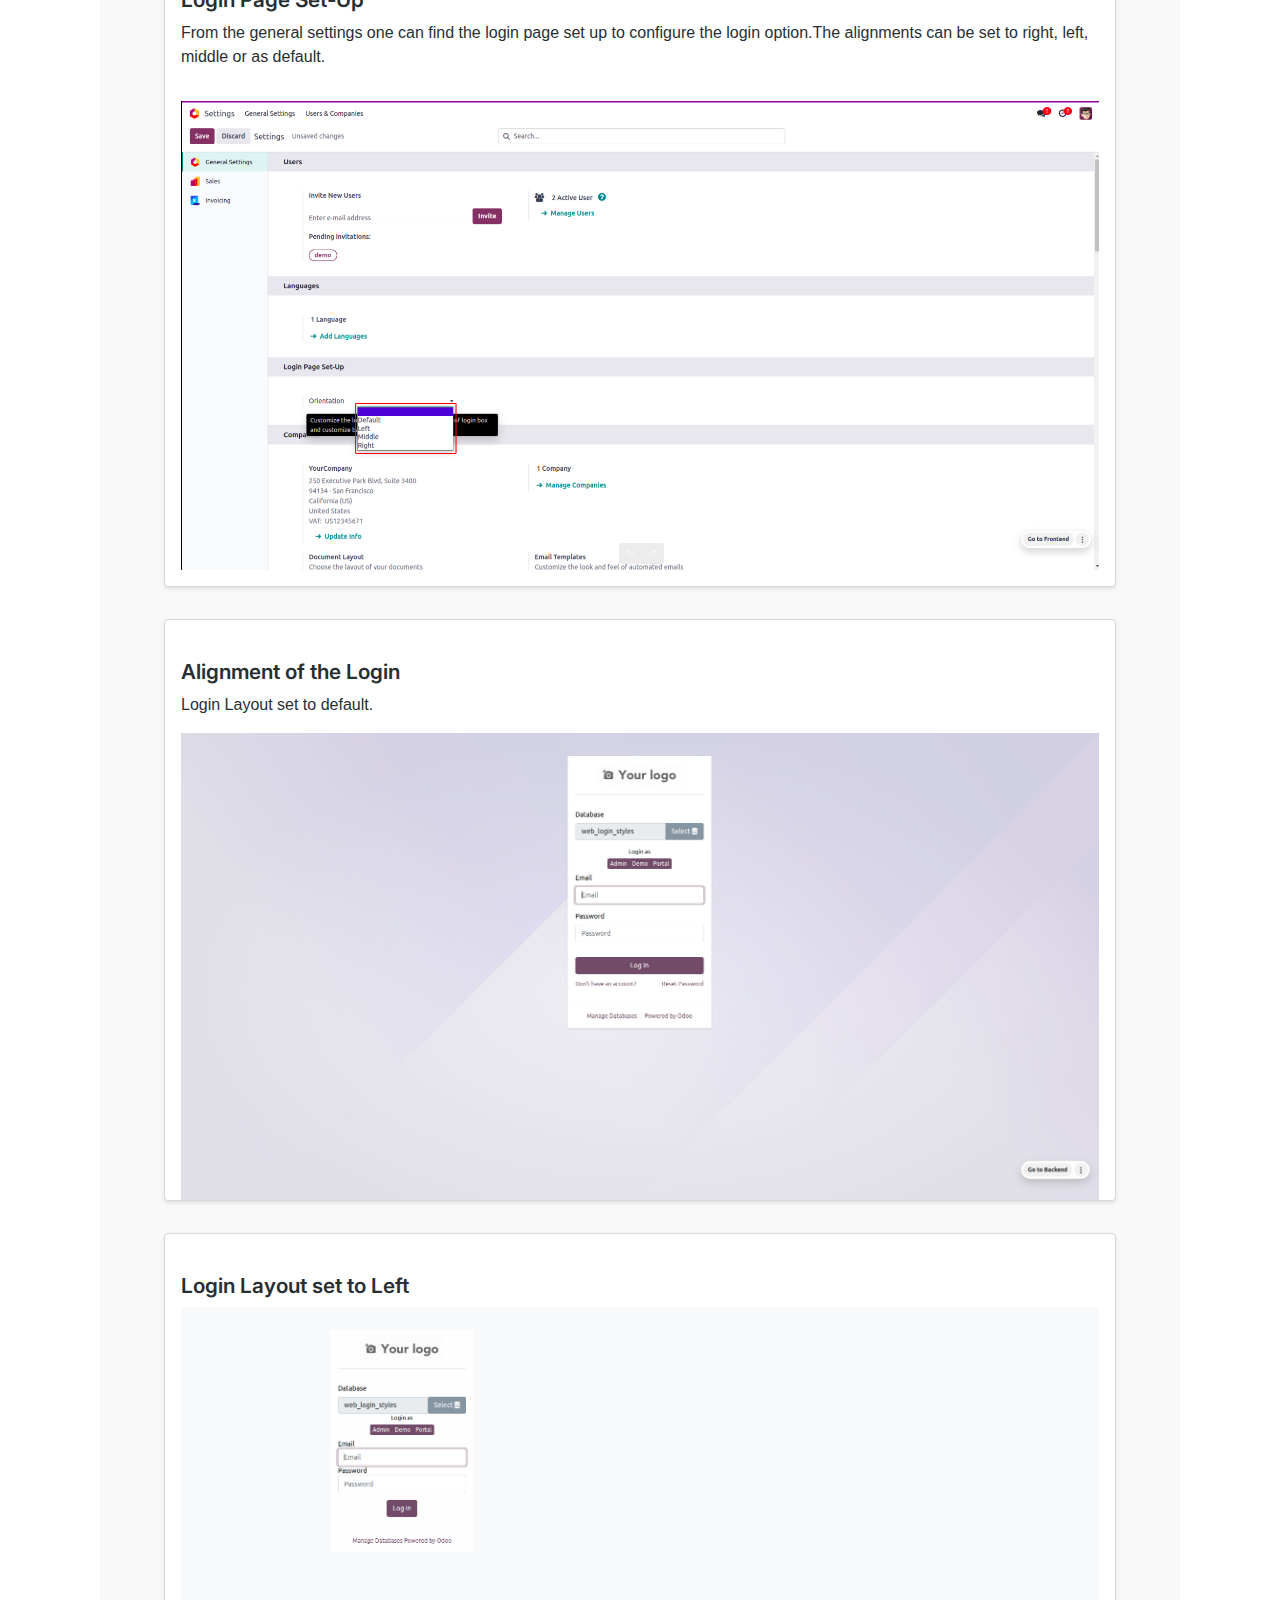
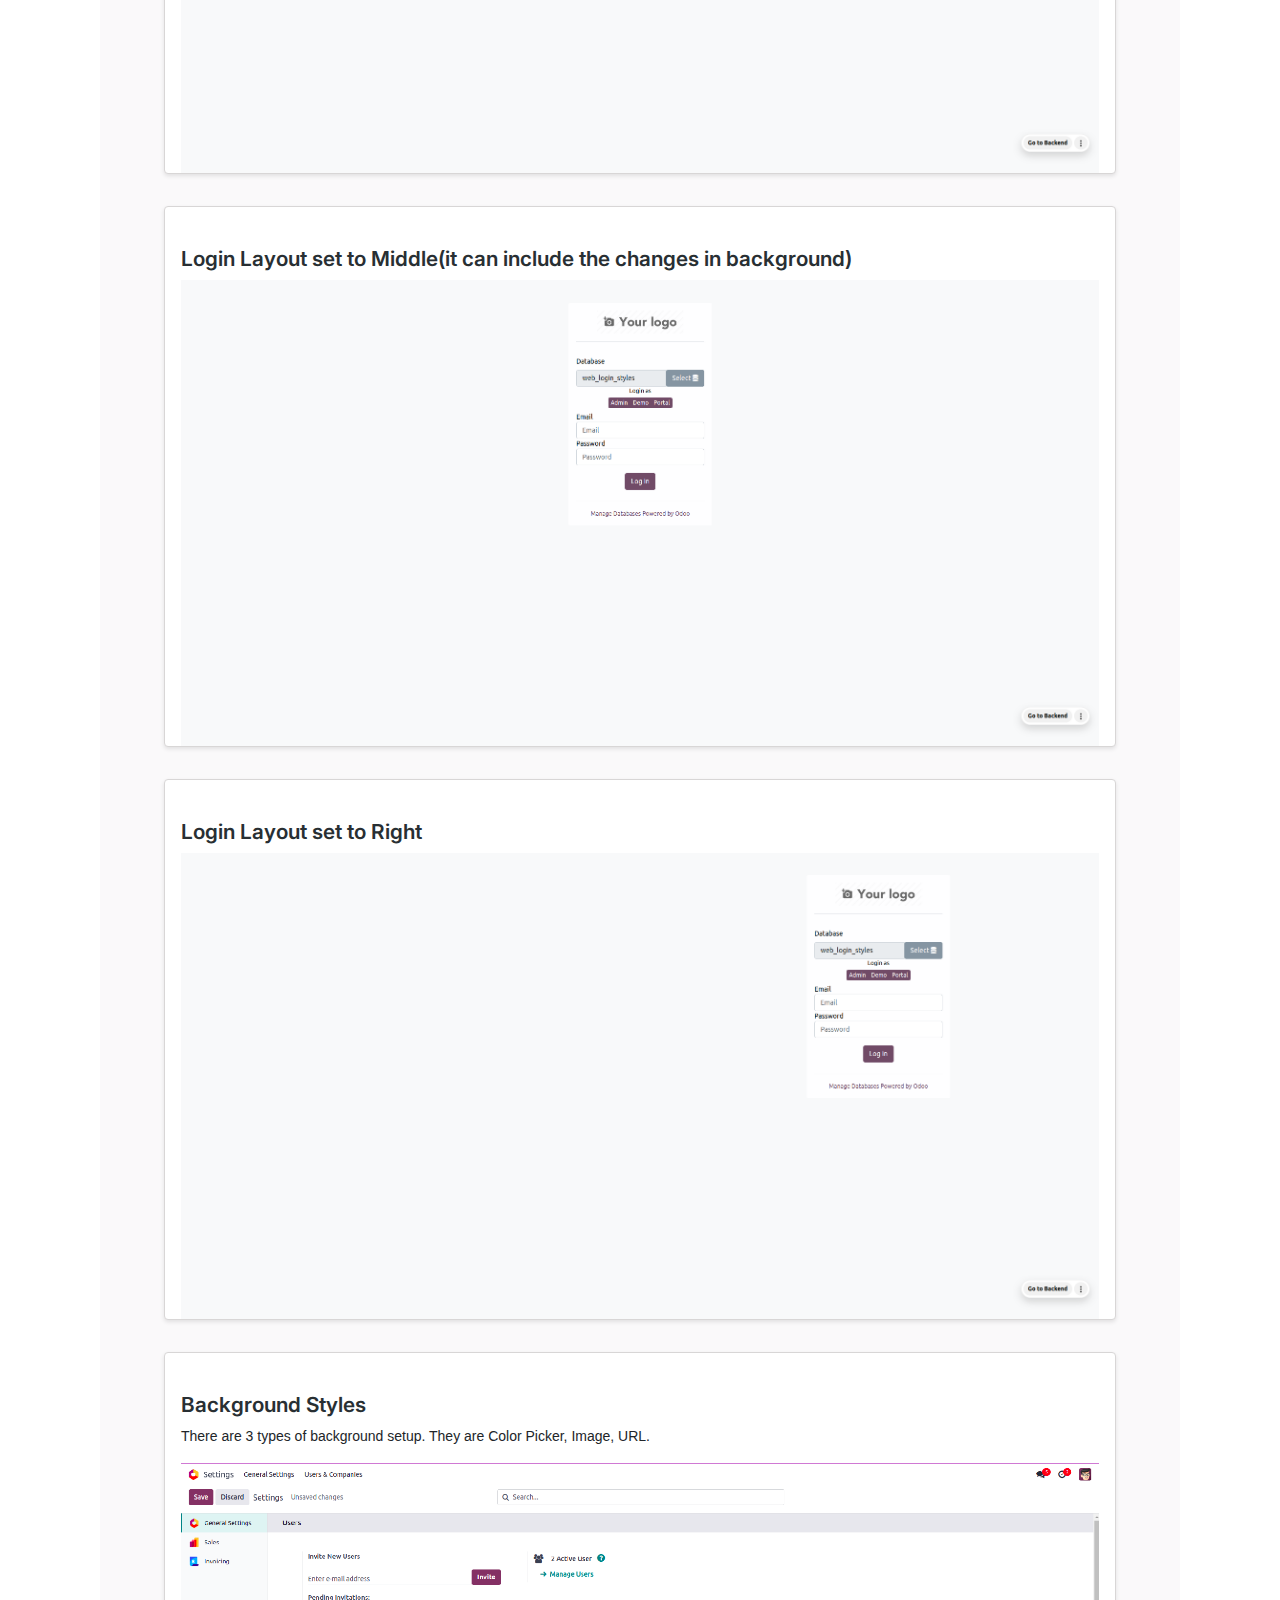
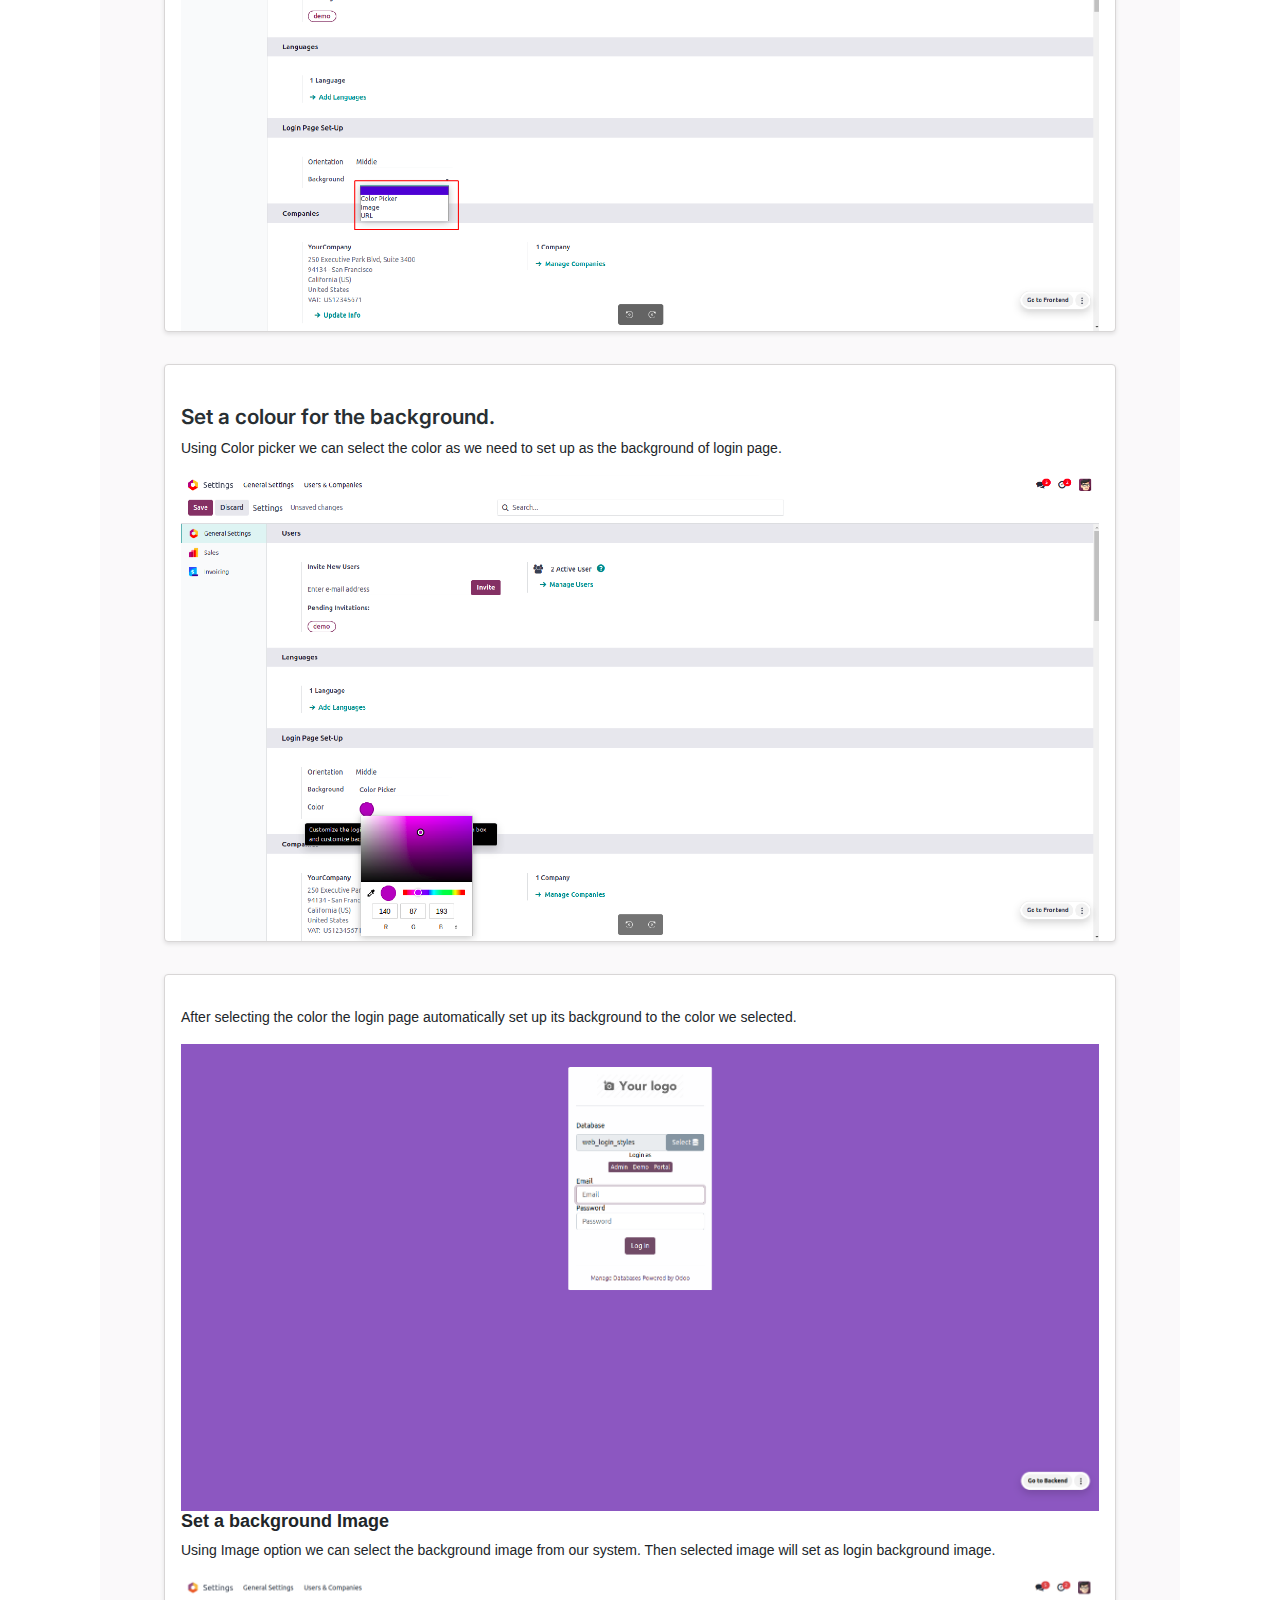
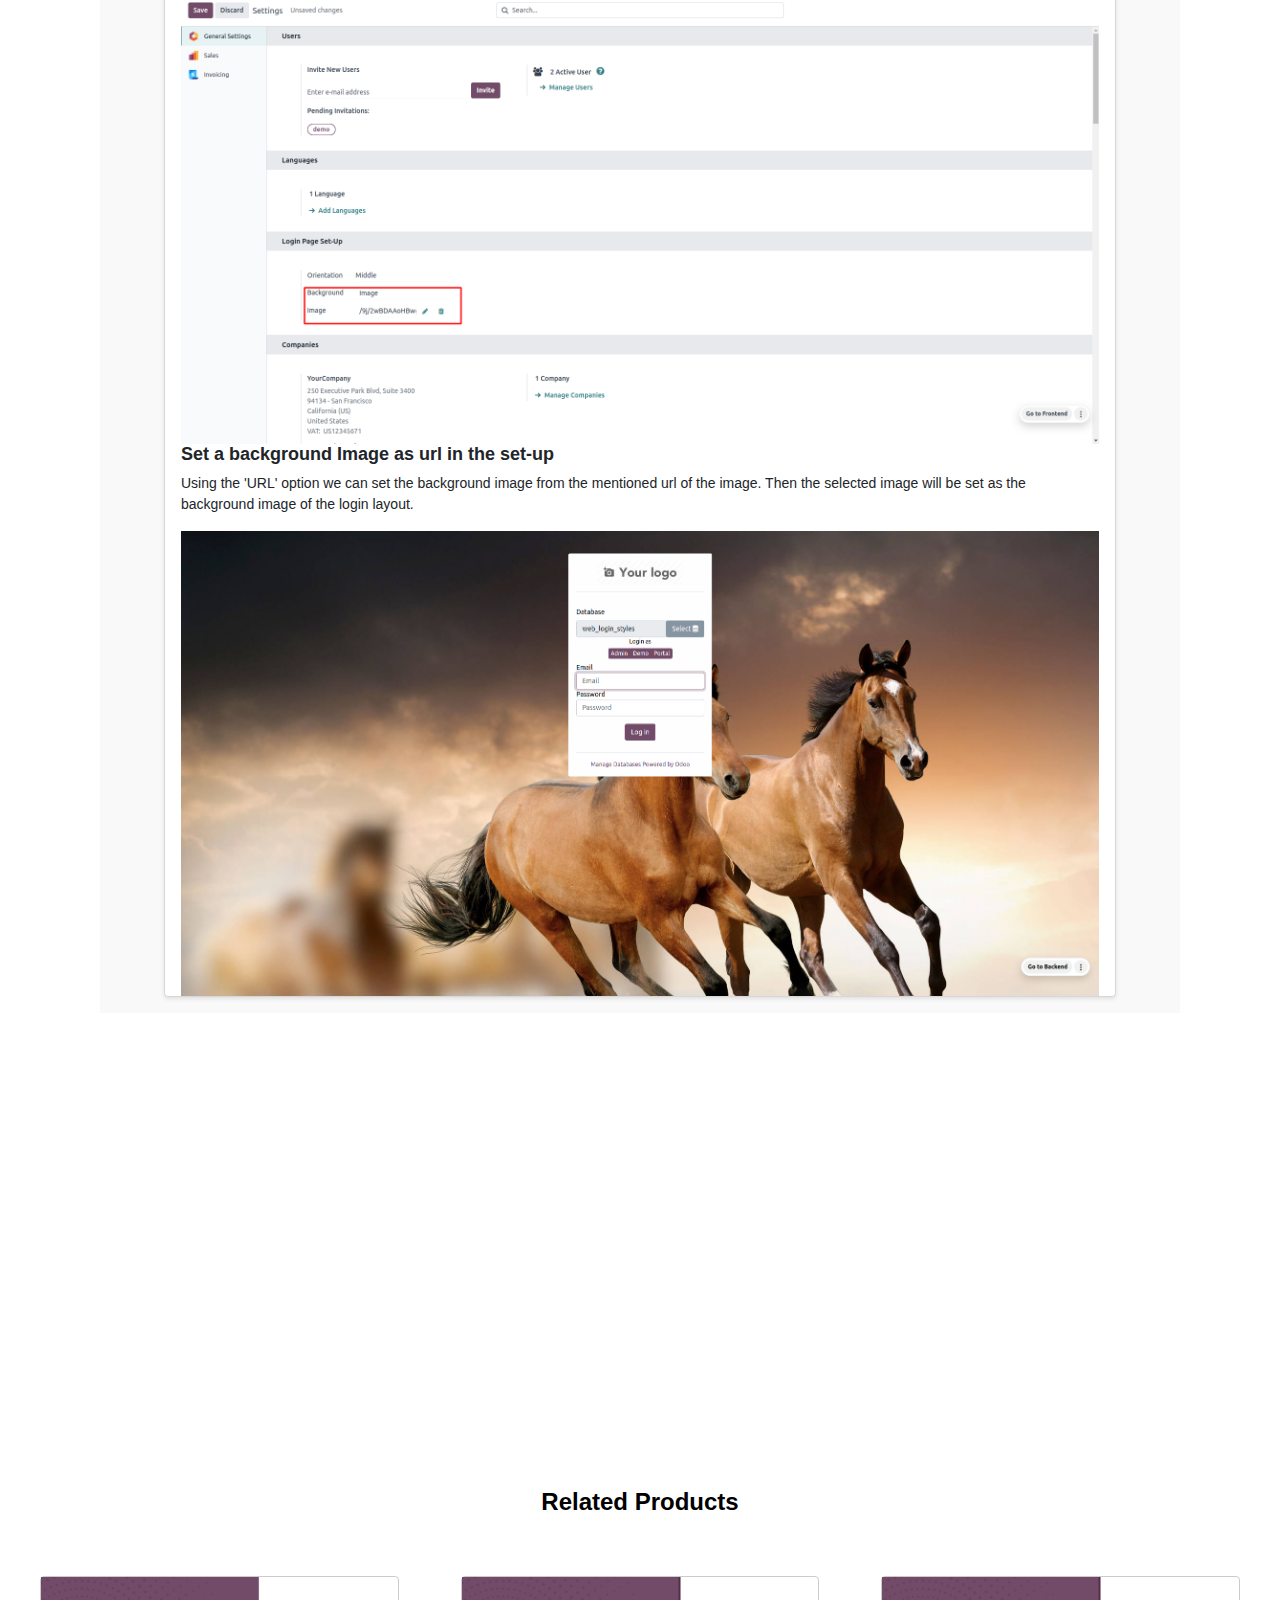
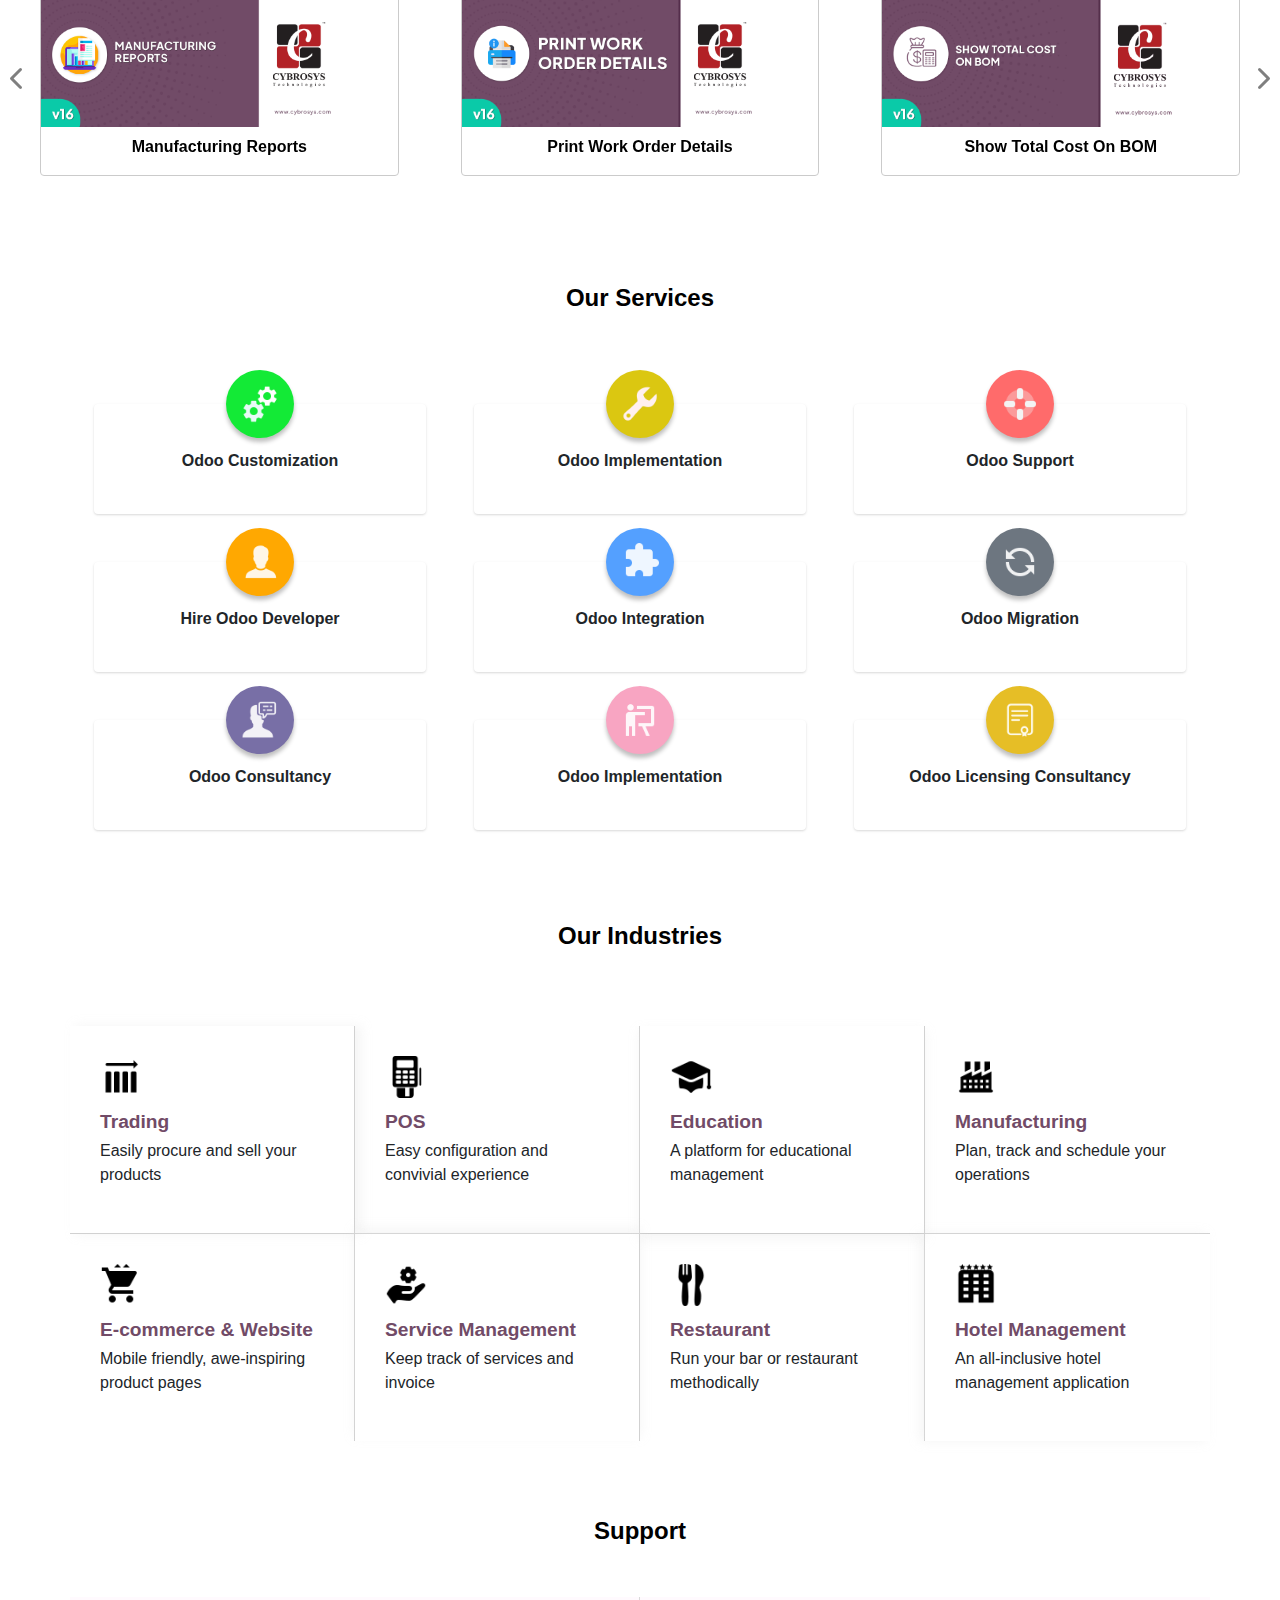
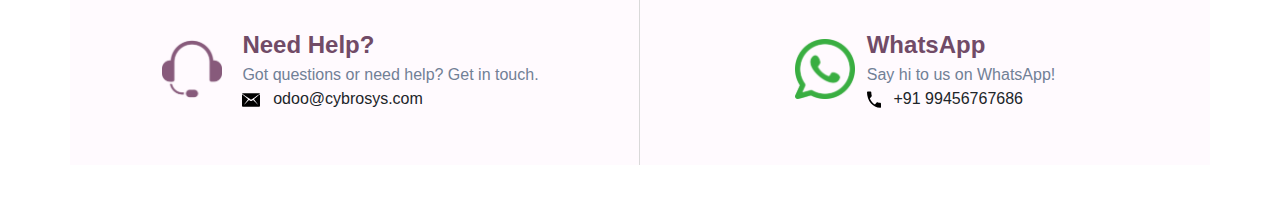
<file: web_login_styles/static/description/index.html>
<!DOCTYPE html>
<html lang="en">

<head>
    <meta charset="UTF-8">
    <meta name="viewport" content="width=device-width, initial-scale=1.0">
    <title>Cybrosys App Index</title>
    <!-- Bootstrap CSS -->
    <link rel="stylesheet"
          href="https://cdn.jsdelivr.net/npm/bootstrap@4.0.0/dist/css/bootstrap.min.css"
          integrity="sha384-Gn5384xqQ1aoWXA+058RXPxPg6fy4IWvTNh0E263XmFcJlSAwiGgFAW/dAiS6JXm"
          crossorigin="anonymous">
    <link rel="stylesheet"
          href="https://cdnjs.cloudflare.com/ajax/libs/font-awesome/6.2.1/css/all.min.css">
    <link rel="preconnect" href="https://fonts.googleapis.com">
    <link rel="preconnect" href="https://fonts.gstatic.com" crossorigin>
    <link href="https://fonts.googleapis.com/css2?family=Inter:wght@400;500;600;700;800&display=swap"
          rel="stylesheet">
</head>
<body>
<section>
    <div class="container"
         style="font-family: 'Inter', sans-serif !important;background-color: #fff !important;">
        <div class="row">
            <div class="col-sm-12 col-md-12 col-lg-12 d-flex justify-content-between flex-wrap align-items-sm-center"
                 style="border-bottom:1px solid rgba(0, 0, 0, 0.22)">
                <div class="my-3">
                    <img src="assets/misc/Cybrosys R.png"
                         style="width:auto !important; height:40px !important">
                </div>
                <div class="my-3 d-flex align-items-center">
                    <div class="text-center"
                         style="background-color:#017E84 !important;font-size: 0.8rem !important; color:#fff !important; font-weight:500 !important; padding:4px !important; margin:0 3px !important; border-radius:50px !important; min-width: 120px !important;">
                        Community
                    </div>
                    <div class="text-center"
                         style="background-color:#875A7B !important; color:#fff !important;font-size: 0.8rem !important; font-weight:500 !important; padding:4px !important; margin:0 3px !important; border-radius:50px !important;min-width: 120px !important;">
                        Enterprise
                    </div>
                </div>
            </div>
        </div>
        <div class="row">
            <div class="col-sm-12 col-md-12 col-lg-12 text-center d-flex align-items-center flex-column"
                 style="margin: 80px 0px !important;">
                <h1 style="font-size: 2.8rem;font-weight: 700; color:
                    #1A202C;">
                    Customize Login Page Style</h1>
                <p class="my-3 mb-4"
                   style="max-width: 80%; font-weight: 400 !important; line-height: 32px; color: #718096;">
                    Customize The Login Page With Different Styles
                </p>
                <div style="width: 80%; margin-top: 3rem;">
                    <img src="assets/screenshots/hero.gif"
                         class="img-responsive" width="100%" height="auto">
                </div>
            </div>
        </div>
        <div class="container mt-5 mb-5">
            <div class="col-lg-12 d-flex flex-column justify-content-center align-items-center mt-4">
                <p class="m-0"
                   style="font-weight: 600; font-size: 24px; color:#714b67 !important">
                    Key Highlights
                </p>
            </div>
            <div class="row py-4">
                <div class="col-md-6 col-sm-12 p-3">
                    <div class="d-flex   h-100" style="padding: 30px;border-radius: 12px;
                                    background: #FFF;
                                    box-shadow: 1px 2px 3px 0px rgba(0, 0, 0, 0.25); ">
                        <div style="width: 36px; height: 36px; border-radius: 50%; background: #714B67;
                                    display: flex; justify-content: center; align-items: center;
                                    margin-right: 10px; flex-shrink: 0;">
                            <i class="fa-solid fa-star  "
                               style="color: #fff;font-size:14px;"></i>
                        </div>
                        <div>
                            <p style="color: #1A202C;font-weight: 600;
                                      font-size: 1.2rem; margin-bottom: 2px;">
                                Change the alignment of the login to right,
                                left, middle or default.</p>
                        </div>
                    </div>
                </div>
                <div class="col-md-6 col-sm-12 p-3">
                    <div class="d-flex   h-100" style="padding: 30px;border-radius: 12px;
                                    background: #FFF;
                                    box-shadow: 1px 2px 3px 0px rgba(0, 0, 0, 0.25); ">
                        <div style="width: 36px; height: 36px; border-radius: 50%; background: #714B67;
                                    display: flex; justify-content: center; align-items: center;
                                    margin-right: 10px; flex-shrink: 0;">
                            <i class="fa-solid fa-star  "
                               style="color: #fff;font-size:14px;"></i>
                        </div>
                        <div>
                            <p style="color: #1A202C;font-weight: 600;
                                      font-size: 1.2rem; margin-bottom: 2px;">
                                Set up background with color, image, or url of
                                the images.</p>
                        </div>
                    </div>
                </div>
                <div class="col-md-6 col-sm-12 p-3">
                    <div class="d-flex   h-100" style="padding: 30px;border-radius: 12px;
                                    background: #FFF;
                                    box-shadow: 1px 2px 3px 0px rgba(0, 0, 0, 0.25); ">
                        <div style="width: 36px; height: 36px; border-radius: 50%; background: #714B67;
                                    display: flex; justify-content: center; align-items: center;
                                    margin-right: 10px; flex-shrink: 0;">
                            <i class="fa-solid fa-star  "
                               style="color: #fff;font-size:14px;"></i>
                        </div>
                        <div>
                            <p style="color: #1A202C;font-weight: 600;
                                      font-size: 1.2rem; margin-bottom: 2px;">
                                Can keep the login page as default if there's no
                                need of any customizations.</p>
                        </div>
                    </div>
                </div>
            </div>
        </div>
        <div class="container rounded">
            <ul class="nav nav-tabs d-flex"
                style="width: fit-content;margin: 0 auto;gap: 1rem;">
                <li class="col text-center py-2 text-nowrap "
                    style="color: #fff; background-color: #714B67;border-radius: 6px 6px 0px 0px;">
                    <a
                            class="active show" data-toggle="tab" href="#tab1"
                            style="color: #fff;font-weight: 500; background-color: #714B67; text-decoration: none;">
                        <i class="fa-regular fa-image  pr-2"
                           style="color: #fff;"></i>
                        Screenshots</a></li>
                <li class="col text-center py-2 text-nowrap "
                    style="color: #fff; background-color: #714B67;border-radius: 6px 6px 0px 0px;">
                    <a
                            data-toggle="tab" href="#tab2"
                            style="color: #fff;font-weight: 500;  text-decoration: none;"><i
                            class="fa-solid fa-star  pr-2"
                            style="color: #fff;"></i>Features</a></li>
                <li class="col text-center py-2 text-nowrap "
                    style="color: #fff; background-color: #714B67;border-radius: 6px 6px 0px 0px;">
                    <a
                            data-toggle="tab" href="#tab3"
                            style="color: #fff;font-weight: 500; text-decoration: none; background-color: #714B67;"><i
                            class="fa-solid fa-book-open  pr-2"
                            style="color: #fff;"></i>Released Notes</a></li>
            </ul>
            <div class="tab-content"
                 style="background-color: rgba(121, 113, 119, 0.04);">
                <div id="tab1" class="tab-pane fade in active show">
                    <div class="col-lg-12 py-2"
                         style="padding: 1rem 4rem !important;">
                        <div style="border: 1px solid #d8d6d6; border-radius: 4px; background: #fff; box-shadow: 0 2px 4px rgba(0, 0, 0, 0.1);">
                            <div class="row justify-content-center p-3 w-100 m-0">
                            </div>
                            <div class="px-3">
                                <h4 class="mt-2"
                                    style=" font-weight:600 !important; color:#282F33 !important; font-size:1.3rem !important">
                                    Login Page Set-Up</h4>
                                <p style="font-family: 'Roboto', sans-serif !important; font-weight: 400 !important; color: #282F33 !important; font-size: 1rem !important;">
                                    From the general settings one can find the
                                    login page set up to configure
                                    the login option.The alignments can be set
                                    to right, left, middle or as default.
                                </p>
                            </div>
                            <div class="row justify-content-center p-3 w-100 m-0">
                                <img src="assets/screenshots/img1.png"
                                     class="img-responsive" width="100%"
                                     height="auto">
                            </div>
                            </div>
                        </div>
                    </div>
                    <div class="col-lg-12 py-2"
                         style="padding: 1rem 4rem !important;">
                        <div style="border: 1px solid #d8d6d6; border-radius: 4px; background: #fff; box-shadow: 0 2px 4px rgba(0, 0, 0, 0.1);">
                            <div class="row justify-content-center p-3 w-100 m-0">
                            </div>
                            <div class="px-3">
                                <h4 class="mt-2"
                                    style=" font-weight:600 !important; color:#282F33 !important; font-size:1.3rem !important">
                                    Alignment of the Login</h4>
                                <p style="font-family: 'Roboto', sans-serif !important; font-weight: 400 !important; color: #282F33 !important; font-size: 1rem !important;">
                                    Login Layout set to default.
                                </p>
                                <img src="assets/screenshots/img2.png"
                                     class="img-responsive" width="100%"
                                     height="auto">
                            </div>
                        </div>
                    </div>
                    <div class="col-lg-12 py-2"
                         style="padding: 1rem 4rem !important;">
                        <div style="border: 1px solid #d8d6d6; border-radius: 4px; background: #fff; box-shadow: 0 2px 4px rgba(0, 0, 0, 0.1);">
                            <div class="row justify-content-center p-3 w-100 m-0">
                            </div>
                            <div class="px-3">
                                <h4 class="mt-2"
                                    style=" font-weight:600 !important; color:#282F33 !important; font-size:1.3rem !important">
                                    Login Layout set to Left</h4>
                                <img src="assets/screenshots/img3.png"
                                     class="img-responsive" width="100%"
                                     height="auto">
                            </div>
                        </div>
                    </div>
                    <div class="col-lg-12 py-2"
                         style="padding: 1rem 4rem !important;">
                        <div style="border: 1px solid #d8d6d6; border-radius: 4px; background: #fff; box-shadow: 0 2px 4px rgba(0, 0, 0, 0.1);">
                            <div class="row justify-content-center p-3 w-100 m-0">
                            </div>
                            <div class="px-3">
                                <h4 class="mt-2"
                                    style=" font-weight:600 !important; color:#282F33 !important; font-size:1.3rem !important">
                                    Login Layout set to Middle(it can include
                                    the changes in background)</h4>
                                <img src="assets/screenshots/img4.png"
                                     class="img-responsive" width="100%"
                                     height="auto">
                            </div>
                        </div>
                    </div>
                    <div class="col-lg-12 py-2"
                         style="padding: 1rem 4rem !important;">
                        <div style="border: 1px solid #d8d6d6; border-radius: 4px; background: #fff; box-shadow: 0 2px 4px rgba(0, 0, 0, 0.1);">
                            <div class="row justify-content-center p-3 w-100 m-0">
                            </div>
                            <div class="px-3">
                                <h4 class="mt-2"
                                    style=" font-weight:600 !important; color:#282F33 !important; font-size:1.3rem !important">
                                    Login Layout set to Right</h4>
                                <img src="assets/screenshots/img5.png"
                                     class="img-responsive" width="100%"
                                     height="auto">
                            </div>
                        </div>
                    </div>
                    <div class="col-lg-12 py-2"
                         style="padding: 1rem 4rem !important;">
                        <div style="border: 1px solid #d8d6d6; border-radius: 4px; background: #fff; box-shadow: 0 2px 4px rgba(0, 0, 0, 0.1);">
                            <div class="row justify-content-center p-3 w-100 m-0">
                            </div>
                            <div class="px-3">
                                <h4 class="mt-2"
                                    style=" font-weight:600 !important; color:#282F33 !important; font-size:1.3rem !important">
                                    Background Styles</h4>
                                <p style="font-weight: 400; font-family: 'Montserrat', sans-serif; font-size: 14px;">
                                    There are 3 types of background setup. They
                                    are Color Picker, Image, URL.</p>
                                <img src="assets/screenshots/img6.png"
                                     class="img-responsive" width="100%"
                                     height="auto">
                            </div>
                        </div>
                    </div>
                    <div class="col-lg-12 py-2"
                         style="padding: 1rem 4rem !important;">
                        <div style="border: 1px solid #d8d6d6; border-radius: 4px; background: #fff; box-shadow: 0 2px 4px rgba(0, 0, 0, 0.1);">
                            <div class="row justify-content-center p-3 w-100 m-0">
                            </div>
                            <div class="px-3">
                                <h4 class="mt-2"
                                    style=" font-weight:600 !important; color:#282F33 !important; font-size:1.3rem !important">
                                    Set a colour for the background.</h4>
                                <p style="font-weight: 400; font-family: 'Montserrat', sans-serif; font-size: 14px;">
                                    Using Color picker we can select the color
                                    as we need to set up as the background of
                                    login page.</p>
                                <img src="assets/screenshots/img7.png"
                                     class="img-responsive" width="100%"
                                     height="auto">
                            </div>
                        </div>
                    </div>
                    <div class="col-lg-12 py-2"
                         style="padding: 1rem 4rem !important;">
                        <div style="border: 1px solid #d8d6d6; border-radius: 4px; background: #fff; box-shadow: 0 2px 4px rgba(0, 0, 0, 0.1);">
                            <div class="row justify-content-center p-3 w-100 m-0">
                            </div>
                            <div class="px-3">
                                <p style="font-weight: 400; font-family:
                                      'Montserrat', sans-serif; font-size: 14px;">
                                    After selecting the color the login page
                                    automatically set up its background to the
                                    color we selected.</p>
                                <img src="assets/screenshots/img8.png"
                                     class="img-responsive" width="100%"
                                     height="auto">
                            </div>
                            <div class="px-3">
                                      <h3 style="font-family: 'Montserrat', sans-serif; font-size: 18px; font-weight: bold;">Set a background Image</h3>
                                <p style="font-weight: 400; font-family:
                                      'Montserrat', sans-serif; font-size: 14px;">
                                    Using Image option we can select the
                                    background image from our system.
                                Then selected image will set as login
                                    background image.</p>
                                <img src="assets/screenshots/img9.png"
                                     class="img-responsive" width="100%"
                                     height="auto">
                            </div>
                            <div class="px-3">
                                 <h3 style="font-family: 'Montserrat', sans-serif; font-size: 18px; font-weight: bold;">Set a background Image as url in the set-up</h3>
                                <p style="font-weight: 400; font-family:
                                      'Montserrat', sans-serif; font-size: 14px;">
                                    Using the 'URL' option we can set the background image from the mentioned url of the image.
                                    Then the selected image will be set as the background image of the login layout.</p>
                                <img src="assets/screenshots/img10.png"
                                     class="img-responsive" width="100%"
                                     height="auto">
                            </div>
                        </div>
                    </div>
                </div>
                <div id="tab2" class="tab-pane fade">
                    <div class="col-mg-12" style="padding: 1rem 4rem;">
                        <ul style="list-style: none; padding: 1rem 0;font-weight: 500;">
                            <li class="py-3"
                                style="font-weight: 500;background-color: #fff; border-radius: 4px; padding: 1rem; margin-bottom: 1rem; box-shadow: 0 2px 4px rgba(0, 0, 0, 0.1);">
                                    <span style="margin-right: 12px;"><img
                                            src="assets/misc/star (1) 2.svg"
                                            alt=""
                                            width="16px"></span>Background
                                Styles
                            </li>
                            <li class="py-3"
                                style="font-weight: 500;background-color: #fff; border-radius: 4px; padding: 1rem; margin-bottom: 1rem; box-shadow: 0 2px 4px rgba(0, 0, 0, 0.1);">
                                    <span style="margin-right: 12px;"><img
                                            src="assets/misc/star (1) 2.svg"
                                            alt=""
                                            width="16px"></span>There are 3
                                types of background setup. They are color
                                picker, image, URL.
                            </li>
                            <li class="py-3"
                                style="font-weight: 500;background-color: #fff; border-radius: 4px; padding: 1rem; margin-bottom: 1rem; box-shadow: 0 2px 4px rgba(0, 0, 0, 0.1);">
                                    <span style="margin-right: 12px;"><img
                                            src="assets/misc/star (1) 2.svg"
                                            alt=""
                                            width="16px"></span>Enable/Disable
                                Validation from settings
                            </li>

                        </ul>
                    </div>
                </div>
                <div id="tab3" class="tab-pane fade">
                    <div class="col-mg-12 active" style="padding: 1rem 4rem;">
                        <div class="py-3"
                             style="font-weight: 500;background-color: #fff; border-radius: 4px; padding: 1rem; box-shadow: 0 2px 4px rgba(0, 0, 0, 0.1);">
                            <div class="d-flex mb-3"
                                 style="font-size: 0.8rem; font-weight: 500;"><span>Version
                                        17.0.1.0.0</span><span
                                    class="px-2">|</span><span
                                    style="color: #714B67;font-weight: 600;">Released on:8th Jan 2024</span>
                            </div>
                            <p class="m-0"
                               style=" color:#718096!important; font-size:1rem !important;line-height: 28px;">
                                Initial Commit for Salesperson Signature</p>
                        </div>
                    </div>
                </div>
            </div>
        </div>
        <div class="container mt-5">
            <div class="col-lg-12 d-flex flex-column justify-content-center align-items-center mt-5">
                <p class="m-0"
                   style="font-weight: 600; font-size: 24px; color:#000 !important">
                    Related Products</p>
            </div>
        </div>
         <div id="myCarousel" class="carousel slide py-3" data-ride="carousel">
            <div class="carousel-inner">
                <div class="carousel-item active">
                    <div class="row p-4">
                        <div class="col">
                            <div class="p-3">
                                <a href="https://apps.odoo.com/apps/modules/16.0/manufacturing_reports/"
                                   style="color: #000; text-decoration: none;">
                                    <div style="border:1px solid #CBCBCB !important;border-radius: 4px;">
                                        <div style="width: 300px; ">
                                            <img src="assets/modules/1.png"
                                                 alt="" width="100%"
                                                 height="auto">

                                        </div>
                                        <p class="text-center pt-2 text-black font-weight-bold">
                                            Manufacturing Reports</p>
                                    </div>
                                </a>
                            </div>
                        </div>
                        <div class="col">
                            <div class="p-3">
                                <a href="https://apps.odoo.com/apps/modules/16.0/mrp_work_order_print/"
                                   style="color: #000; text-decoration: none;">
                                    <div style="border:1px solid #CBCBCB !important;border-radius: 4px;">
                                        <div style="width: 300px; ">
                                            <img src="assets/modules/2.png"
                                                 alt="" width="100%"
                                                 height="auto">

                                        </div>
                                        <p class="text-center pt-2 text-black font-weight-bold">
                                            Print Work Order Details</p>
                                    </div>
                                </a>
                            </div>
                        </div>
                        <div class="col">
                            <div class="p-3">
                                <a href="https://apps.odoo.com/apps/modules/16.0/bom_total_cost/"
                                   style="color: #000; text-decoration: none;">
                                    <div style="border:1px solid #CBCBCB !important;border-radius: 4px;">
                                        <div style="width: 300px; ">
                                            <img src="assets/modules/3.png"
                                                 alt="" width="100%"
                                                 height="auto">

                                        </div>
                                        <p class="text-center pt-2 text-black font-weight-bold">
                                            Show Total Cost On BOM</p>
                                    </div>
                                </a>
                            </div>
                        </div>
                    </div>
                </div>
                <div class="carousel-item">
                    <div class="row p-4">
                        <div class="col">
                            <div class="p-3">
                                <a href="https://apps.odoo.com/apps/modules/16.0/simple_mrp_order/"
                                   style="color: #000; text-decoration: none;">
                                    <div style="border:1px solid #CBCBCB !important;border-radius: 4px;">
                                        <div style="width: 300px; ">
                                            <img src="assets/modules/4.png"
                                                 alt="" width="100%"
                                                 height="auto">

                                        </div>
                                        <p class="text-center pt-2 text-black font-weight-bold">
                                            Simple Manufacturing Orders</p>
                                    </div>
                                </a>
                            </div>
                        </div>
                        <div class="col">
                            <div class="p-3">
                                <a href="https://apps.odoo.com/apps/modules/16.0/bom_multiple_product/"
                                   style="color: #000; text-decoration: none;">
                                    <div style="border:1px solid #CBCBCB !important;border-radius: 4px;">
                                        <div style="width: 300px;">
                                            <img src="assets/modules/5.png"
                                                 alt="" width="100%"
                                                 height="auto">

                                        </div>
                                        <p class="text-center pt-2 text-black font-weight-bold">
                                            BOM Multiple Product Selection</p>
                                    </div>
                                </a>
                            </div>
                        </div>
                        <div class="col">
                            <div class="p-3">
                                <a href="https://apps.odoo.com/apps/modules/16.0/cw_mrp/"
                                   style="color: #000; text-decoration: none;">
                                    <div style="border:1px solid #CBCBCB !important;border-radius: 4px;">
                                        <div style="width: 300px;">
                                            <img src="assets/modules/6.png"
                                                 alt="" width="100%"
                                                 height="auto">
                                        </div>
                                        <p class="text-center pt-2 text-black font-weight-bold">
                                            Catch Weight Management:
                                            Manufacturing</p>
                                    </div>
                                </a>
                            </div>
                        </div>
                    </div>
                </div>
            </div>
            <a class="carousel-control-prev" href="#myCarousel"
               data-slide="prev" style="width: 35px; color: #000;">
                    <span class="carousel-control-prev-icon">
                        <i class="fa fa-chevron-left"
                           style="font-size: 24px;"></i>
                    </span>
            </a>
            <a class="carousel-control-next" href="#myCarousel"
               data-slide="next" style="width: 35px; color: #000;">
                    <span class="carousel-control-next-icon">
                        <i class="fa fa-chevron-right"
                           style="font-size: 24px;"></i>
                    </span>
            </a>
        </div>
        <div class="container mt-5">
            <div class="col-lg-12 d-flex flex-column justify-content-center align-items-center mt-4">
                <p class="m-0"
                   style="font-weight: 600; font-size: 24px; color:#000 !important">
                    Our Services</p>

            </div>
        </div>
        <div class="container my-5">
            <div class="row py-3">
                <div class="col-md-4 col-sm-6 px-4 py-4">
                    <div
                            style="background-color: #fff; padding: 25px; text-align: center;  box-shadow: rgba(0, 0, 0, 0.1) 0px 1px 3px 0px, rgba(0, 0, 0, 0.06) 0px 1px 2px 0px; position: relative;border-radius: 4px;">
                        <div style="position: absolute; top: 0%; left: 50%; transform: translate(-50%, -50%);">
                            <div style="background-color:#13EA36 ; border-radius: 50%; padding: 15px;    width: 68px;
                                    height: 68px; display: inline-block; box-shadow:0px 4px 4px rgba(0, 0, 0, 0.25);">
                                <img src="assets/icons/cogs.png"
                                     alt="service-icon" width="38px"
                                     height="auto">
                            </div>
                        </div>
                        <p style="margin-top: 20px; font-weight: bold;">Odoo
                            Customization</p>
                    </div>
                </div>
                <div class="col-md-4 col-sm-6 px-4 py-4">
                    <div
                            style="background-color: #fff; padding: 25px; text-align: center; box-shadow: rgba(0, 0, 0, 0.1) 0px 1px 3px 0px, rgba(0, 0, 0, 0.06) 0px 1px 2px 0px; position: relative;border-radius: 4px;">
                        <div style="position: absolute; top: 0%; left: 50%; transform: translate(-50%, -50%);">
                            <div style="background-color:#DBC711; border-radius: 50%; padding: 15px;    width: 68px;
                                    height: 68px; display: inline-block; box-shadow:0px 4px 4px rgba(0, 0, 0, 0.25);">
                                <img src="assets/icons/wrench.png"
                                     alt="service-icon" width="38px"
                                     height="auto">
                            </div>
                        </div>
                        <p style="margin-top: 20px; font-weight: bold;">Odoo
                            Implementation</p>
                    </div>
                </div>
                <div class="col-md-4 col-sm-6 px-4 py-4">
                    <div
                            style="background-color: #fff; padding: 25px; text-align: center;  box-shadow: rgba(0, 0, 0, 0.1) 0px 1px 3px 0px, rgba(0, 0, 0, 0.06) 0px 1px 2px 0px; position: relative; border-radius: 4px;">
                        <div style="position: absolute; top: 0%; left: 50%; transform: translate(-50%, -50%);">
                            <div style="background-color:#FF6B6B ; border-radius: 50%; padding: 15px;    width: 68px;
                                    height: 68px; display: inline-block; box-shadow:0px 4px 4px rgba(0, 0, 0, 0.25);">
                                <img src="assets/icons/lifebuoy.png"
                                     alt="service-icon" width="38px"
                                     height="auto">
                            </div>
                        </div>
                        <p style="margin-top: 20px; font-weight: bold;">Odoo
                            Support</p>
                    </div>
                </div>
                <div class="col-md-4 col-sm-6 px-4 py-4">
                    <div
                            style="background-color: #fff; padding: 25px; text-align: center; box-shadow: rgba(0, 0, 0, 0.1) 0px 1px 3px 0px, rgba(0, 0, 0, 0.06) 0px 1px 2px 0px; position: relative; border-radius: 4px;">
                        <div style="position: absolute; top: 0%; left: 50%; transform: translate(-50%, -50%);">
                            <div style="background-color:#FFA801 ; border-radius: 50%; padding: 15px;    width: 68px;
                                    height: 68px; display: inline-block; box-shadow:0px 4px 4px rgba(0, 0, 0, 0.25);">
                                <img src="assets/icons/user.png"
                                     alt="service-icon" width="38px"
                                     height="auto">
                            </div>
                        </div>
                        <p style="margin-top: 20px; font-weight: bold;">Hire
                            Odoo Developer</p>
                    </div>
                </div>
                <div class="col-md-4 col-sm-6 px-4 py-4">
                    <div
                            style="background-color: #fff; padding: 25px; text-align: center;  box-shadow: rgba(0, 0, 0, 0.1) 0px 1px 3px 0px, rgba(0, 0, 0, 0.06) 0px 1px 2px 0px; position: relative; border-radius: 4px;">

                        <div style="position: absolute; top: 0%; left: 50%; transform: translate(-50%, -50%);">
                            <div style="background-color:#54A0FF; border-radius: 50%; padding: 15px;    width: 68px;
                                    height: 68px; display: inline-block; box-shadow:0px 4px 4px rgba(0, 0, 0, 0.25);">
                                <img src="assets/icons/puzzle.png"
                                     alt="service-icon" width="38px"
                                     height="auto">
                            </div>
                        </div>
                        <p style="margin-top: 20px; font-weight: bold;">Odoo
                            Integration</p>
                    </div>
                </div>
                <div class="col-md-4 col-sm-6 px-4 py-4">
                    <div
                            style="background-color: #fff; padding: 25px; text-align: center;  box-shadow: rgba(0, 0, 0, 0.1) 0px 1px 3px 0px, rgba(0, 0, 0, 0.06) 0px 1px 2px 0px; position: relative;border-radius: 4px;">
                        <div style="position: absolute; top: 0%; left: 50%; transform: translate(-50%, -50%);">
                            <div style="background-color:#6D7680 ; border-radius: 50%; padding: 15px;    width: 68px;
                                    height: 68px; display: inline-block; box-shadow:0px 4px 4px rgba(0, 0, 0, 0.25);">
                                <img src="assets/icons/update.png"
                                     alt="service-icon" width="38px"
                                     height="auto">
                            </div>
                        </div>
                        <p style="margin-top: 20px; font-weight: bold;">Odoo
                            Migration</p>
                    </div>
                </div>
                <div class="col-md-4 col-sm-6 px-4 py-4">
                    <div
                            style="background-color: #fff; padding: 25px; text-align: center;  box-shadow: rgba(0, 0, 0, 0.1) 0px 1px 3px 0px, rgba(0, 0, 0, 0.06) 0px 1px 2px 0px; position: relative;border-radius: 4px;">
                        <div style="position: absolute; top: 0%; left: 50%; transform: translate(-50%, -50%);">
                            <div style="background-color:#786FA6 ; border-radius: 50%; padding: 15px;    width: 68px;
                                    height: 68px; display: inline-block; box-shadow:0px 4px 4px rgba(0, 0, 0, 0.25);">
                                <img src="assets/icons/consultation.png"
                                     alt="service-icon" width="38px"
                                     height="auto">
                            </div>
                        </div>
                        <p style="margin-top: 20px; font-weight: bold;">Odoo
                            Consultancy</p>
                    </div>
                </div>
                <div class="col-md-4 col-sm-6 px-4 py-4">
                    <div
                            style="background-color: #fff; padding: 25px; text-align: center; box-shadow: rgba(0, 0, 0, 0.1) 0px 1px 3px 0px, rgba(0, 0, 0, 0.06) 0px 1px 2px 0px;position: relative;border-radius: 4px;">
                        <div style="position: absolute; top: 0%; left: 50%; transform: translate(-50%, -50%);">
                            <div style="background-color:#F8A5C2 ; border-radius: 50%; padding: 15px;    width: 68px;
                                    height: 68px; display: inline-block; box-shadow:0px 4px 4px rgba(0, 0, 0, 0.25);">
                                <img src="assets/icons/training.png"
                                     alt="service-icon" width="38px"
                                     height="auto">
                            </div>
                        </div>
                        <p style="margin-top: 20px; font-weight: bold;">Odoo
                            Implementation</p>
                    </div>
                </div>
                <div class="col-md-4 col-sm-6 px-4 py-4">
                    <div
                            style="background-color: #fff; padding: 25px; text-align: center;  box-shadow: rgba(0, 0, 0, 0.1) 0px 1px 3px 0px, rgba(0, 0, 0, 0.06) 0px 1px 2px 0px; position: relative;border-radius: 4px;">
                        <div style="position: absolute; top: 0%; left: 50%; transform: translate(-50%, -50%);">
                            <div style="background-color:#E6BE26; border-radius: 50%; padding: 15px;    width: 68px;
                                    height: 68px; display: inline-block; box-shadow:0px 4px 4px rgba(0, 0, 0, 0.25);">
                                <img src="assets/icons/license.png"
                                     alt="service-icon" width="38px"
                                     height="auto">
                            </div>
                        </div>
                        <p style="margin-top: 20px; font-weight: bold;">Odoo
                            Licensing Consultancy</p>
                    </div>
                </div>
            </div>
        </div>
        <div class="container mt-5">
            <div class="col-lg-12 d-flex flex-column justify-content-center align-items-center mt-4">
                <p class="m-0"
                   style="font-weight: 600; font-size: 24px; color:#000 !important">
                    Our Industries</p>

            </div>
        </div>
        <div class="container">
            <div class="row my-5 py-4">
                <div class="col-md-3 col-sm-6 p-0">
                    <div class="d-flex flex-column h-100 "
                         style="border-right: 1px solid rgb(209, 209, 209); border-bottom: 1px solid  rgb(209, 209, 209); padding: 30px; box-shadow: 6px 0 10px rgba(228, 227, 227, 0.373);">
                        <img src="assets/icons/trading-black.png" width="42px"
                             height="auto" alt="">
                        <p style="color: #714B67;font-weight: 600; margin-top: 10px;
                           font-size: 1.2rem; margin-bottom: 2px;">Trading</p>
                        <p>Easily procure and sell your products</p>
                    </div>
                </div>
                <div class="col-md-3 col-sm-6  p-0">
                    <div class="d-flex flex-column h-100"
                         style="border-right: 1px solid rgb(209, 209, 209);border-bottom: 1px solid  rgb(209, 209, 209); padding: 30px;">
                        <img src="assets/icons/pos-black.png" width="42px"
                             height="auto" alt="">
                        <p style="color: #714B67;font-weight: 600; margin-top: 10px;
                            font-size: 1.2rem; margin-bottom: 2px;">POS</p>
                        <p>Easy configuration and convivial experience</p>
                    </div>
                </div>
                <div class="col-md-3 col-sm-6  p-0">
                    <div class="d-flex flex-column h-100"
                         style="border-right: 1px solid  rgb(209, 209, 209);border-bottom: 1px solid   rgba(0, 0, 0, 0.2); padding: 30px; box-shadow: 0 5px 10px  rgba(228, 227, 227, 0.373)">
                        <img src="assets/icons/education-black.png" width="42px"
                             height="auto" alt="">
                        <p style="color: #714B67;font-weight: 600; margin-top: 10px;
                            font-size: 1.2rem; margin-bottom: 2px;">
                            Education</p>
                        <p>A platform for educational management</p>
                    </div>
                </div>
                <div class="col-md-3 col-sm-6  p-0">
                    <div class="d-flex flex-column h-100"
                         style="border-bottom: 1px solid  rgb(209, 209, 209); padding: 30px; ">
                        <img src="assets/icons/manufacturing-black.png"
                             width="42px" height="auto" alt="">
                        <p style="color: #714B67;font-weight: 600; margin-top: 10px;
                            font-size: 1.2rem; margin-bottom: 2px;">
                            Manufacturing</p>
                        <p>Plan, track and schedule your operations</p>
                    </div>
                </div>
                <div class="col-md-3 col-sm-6 p-0">
                    <div class="d-flex flex-column h-100"
                         style="border-right: 1px solid  rgb(209, 209, 209); padding: 30px;">
                        <img src="assets/icons/ecom-black.png" width="42px"
                             height="auto" alt="">
                        <p style="color: #714B67;font-weight: 600; margin-top: 10px;
                            font-size: 1.2rem; margin-bottom: 2px;">E-commerce &
                            Website</p>
                        <p>Mobile friendly, awe-inspiring product pages</p>
                    </div>
                </div>
                <div class="col-md-3 col-sm-6   p-0">
                    <div class="d-flex flex-column h-100"
                         style="border-right: 1px solid  rgb(209, 209, 209); padding: 30px;box-shadow: 0 -5px 10px  rgba(228, 227, 227, 0.373);">
                        <img src="assets/icons/service-black.png" width="42px"
                             height="auto" alt="">
                        <p style="color: #714B67;font-weight: 600; margin-top: 10px;
                            font-size: 1.2rem; margin-bottom: 2px;">Service
                            Management</p>
                        <p>Keep track of services and invoice</p>
                    </div>
                </div>
                <div class="col-md-3 col-sm-6    p-0">
                    <div class="d-flex flex-column h-100"
                         style="border-right: 1px solid  rgb(209, 209, 209); padding: 30px; ">
                        <img src="assets/icons/restaurant-black.png"
                             width="42px" height="auto" alt="">
                        <p style="color: #714B67;font-weight: 600; margin-top: 10px;
                            font-size: 1.2rem; margin-bottom: 2px;">
                            Restaurant</p>
                        <p>Run your bar or restaurant methodically</p>
                    </div>
                </div>
                <div class="col-md-3 col-sm-6   p-0">
                    <div class="d-flex flex-column h-100"
                         style=" padding: 30px;box-shadow: -5px 0 10px  rgba(228, 227, 227, 0.373);">
                        <img src="assets/icons/hotel-black.png" width="42px"
                             height="auto" alt="">
                        <p style="color: #714B67;font-weight: 600; margin-top: 10px;
                            font-size: 1.2rem; margin-bottom: 2px;">Hotel
                            Management</p>
                        <p>An all-inclusive hotel management application</p>
                    </div>
                </div>
            </div>
        </div>
        <div class="container mt-5">
            <div class="col-lg-12 d-flex flex-column justify-content-center align-items-center mt-5">
                <p class="m-0"
                   style="font-weight: 600; font-size: 24px; color:#000 !important">
                    Support</p>
            </div>
        </div>
        <div class="container my-5">
            <div class="row" style="background-color: #FFFAFE;">
                <div class="col-md-6 pb-4  d-flex align-items-center justify-content-center"
                     style="border-right: 1px solid #D9D9D9;">
                    <div style="padding: 30px;">
                        <div class="d-flex align-items-center">
                            <img src="assets/misc/support (1) 1.svg" alt=""
                                 width="60px" style="margin-right: 12px;">
                            <div style="padding: 0px 8px;">
                                    <span
                                            style="color: #714B67;font-size: 24px;font-weight: 600;padding-bottom: 1rem;">Need
                                        Help?</span>
                                <p class="m-0" style="color:#718096;">Got
                                    questions or need help? Get in touch.</p>
                                <div style="font-weight: 400;"><span><img
                                        src="assets/misc/support-email.svg"
                                        alt=""
                                        width="18px"
                                        style="filter: invert(1);margin-right: 0.8rem;"></span>odoo@cybrosys.com
                                </div>
                            </div>
                        </div>
                    </div>
                </div>
                <div class="col-md-6 pb-4 d-flex align-items-center justify-content-center">
                    <div style="padding: 30px;">
                        <div class="d-flex align-items-center">
                            <img src="assets/misc/whatsapp 1.svg" alt=""
                                 width="60px" style="margin-right: 12px;">
                            <div>
                                <span style="color: #714B67;font-size: 24px;font-weight: 600;">WhatsApp</span>
                                <p class="m-0" style="color:#718096;">Say hi to
                                    us on WhatsApp!</p>
                                <div style="font-weight: 400; font-size: 16px;"><span><img
                                        src="assets/misc/phone.svg"
                                        alt="" width="14px"
                                        style="filter: invert(1); margin-right: 0.8rem;"></span>+91
                                    99456767686
                                </div>
                            </div>
                        </div>
                    </div>
                </div>
            </div>
        </div>
    </div>
</section>
<!-- Optional JavaScript -->
<!-- jQuery first, then Popper.js, then Bootstrap JS -->
<script src="https://ajax.googleapis.com/ajax/libs/jquery/3.5.1/jquery.min.js"></script>
<script src="https://maxcdn.bootstrapcdn.com/bootstrap/4.5.2/js/bootstrap.min.js"></script>
</body>
</html>
</file>
